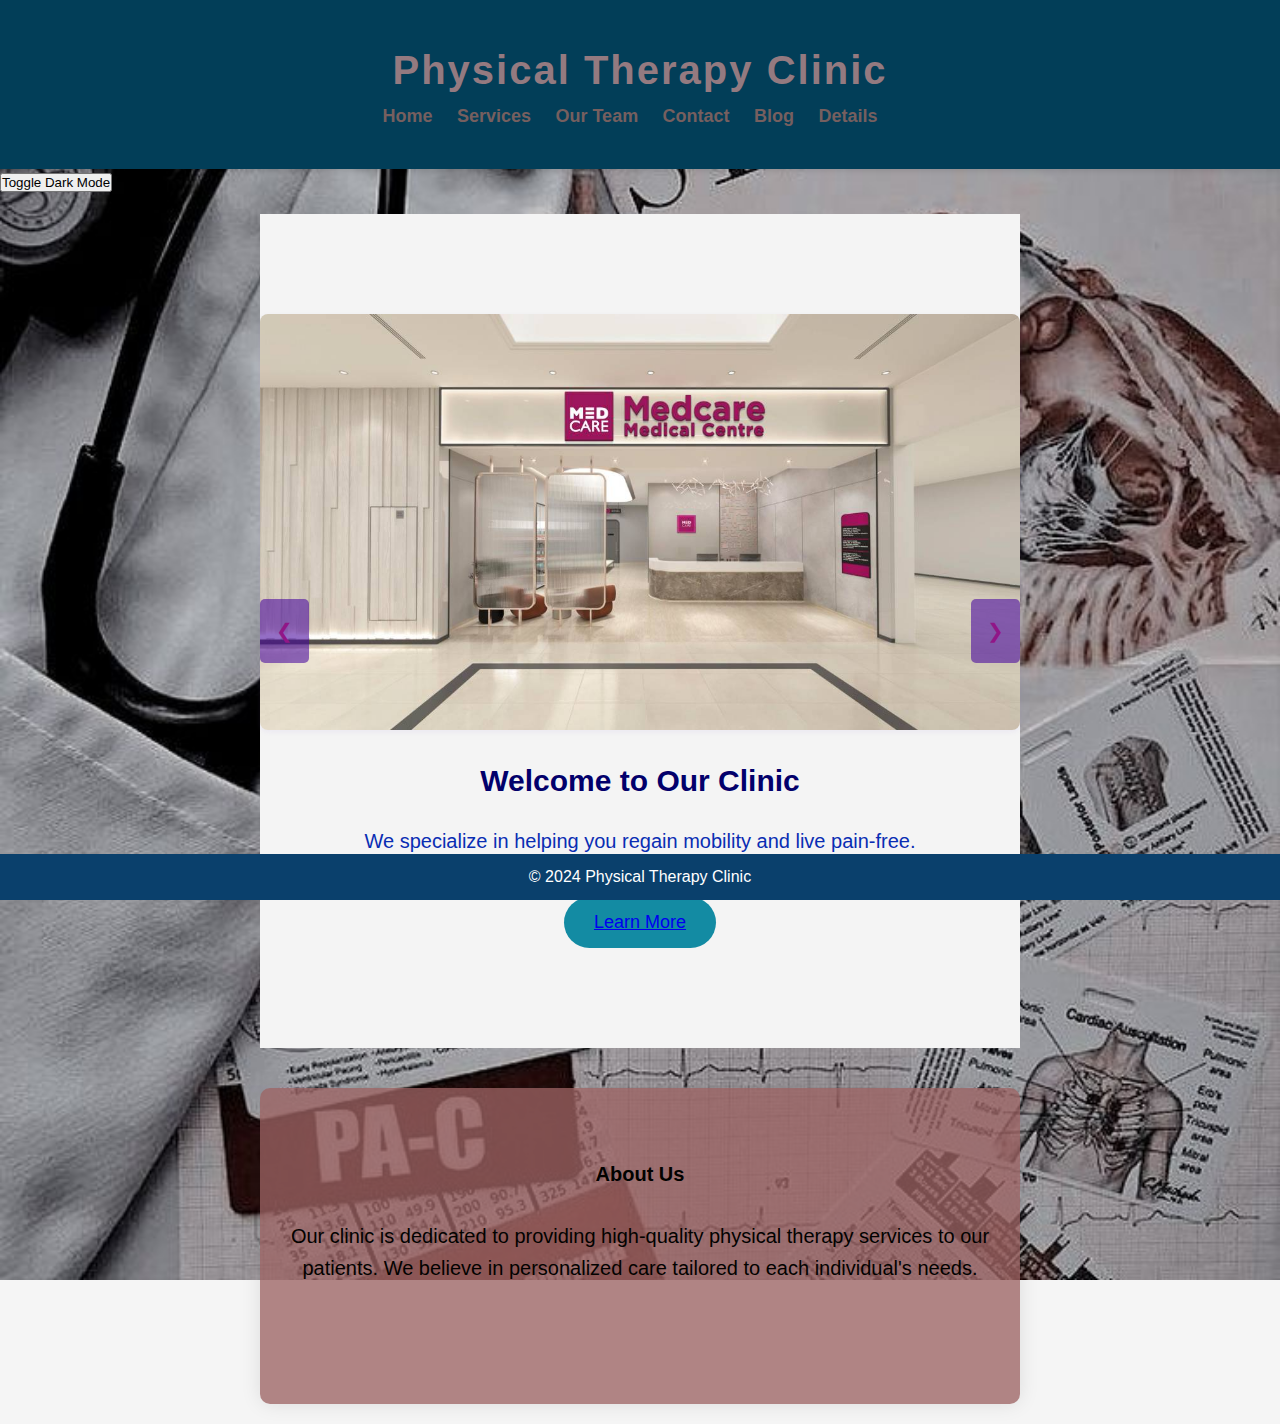
<file: index.html>
<!DOCTYPE html>
<html lang="en">
<head>
    <meta charset="UTF-8">
    <meta name="viewport" content="width=device-width, initial-scale=1.0">
    <title>Physical Therapy Clinic</title>
    <link rel="shortcut icon" href="web/logo.jpg" type="image/x-icon">
    <link rel="stylesheet" href="web/style.css">
    <style>
        /* Additional CSS for enhancements */
        body {
        
                font-family: 'Segoe UI', Tahoma, Geneva, Verdana, sans-serif;
                margin: 0;
                padding: 0;
                scroll-behavior: smooth;
                background-image: url('web/h8.jpg'); /* Replace 'background-image.jpg' with the path to your image */
                background-size: cover;
                background-repeat: no-repeat;
                background-attachment: fixed;
                color: #092db3;
            }
        
        header {
            background-color: #023e58;
            color: #947a80;
            padding: 38px;
            text-align: center;
            box-shadow: 0 2px 5px rgba(0, 0, 0, 0.1);
        }
        header h1 {
            margin: 0;
            font-size: 40px;
            letter-spacing: 2px;
        }
        nav ul {
            list-style-type: none;
            padding: 0;
        }
        nav ul li {
            display: inline;
            margin-right: 20px;
        }
        nav ul li a {
            color: #765f5f;
            text-decoration: none;
            font-size: 18px;
            transition: color 0.3s ease;
            font-weight: 700;
        }
        nav ul li a:hover {
            color: #ff9090;
        }
        #banner {
            position: relative;
            text-align: center;
            padding: 100px 0;
        }
        #banner img {
            max-width: 100%;
            border-radius: 8px;
            box-shadow: 0 2px 5px rgba(167, 135, 228, 0.1);
            animation: bounce 1s infinite alternate;
        }
        @keyframes bounce 
        {
            0% {
                transform: translateY(0);
            }
            100% {
                transform: translateY(-10px);
            }
        }
        #banner h2 {
            font-size: 30px;
            margin: 20px 0;
            color: #02006b;
        }
        #banner p {
            font-size: 20px;
            margin-bottom: 40px;
        }
        #button {
            padding: 15px 30px;
            background-color: #138ba3;
            color: #07a1d9;
            border: none;
            border-radius: 30px;
            font-size: 18px;
            cursor: pointer;
            transition: background-color 0.3s ease;
        }
        #button:hover {
            background-color: #2a086e;
        }
        #about {
            text-align: center;
            padding: 70px 0;
            background-color: #9b6262c5;
            color: #020200;
            font-weight: bold,italic;
        }
        #about h2 {
            font-size: 20px;
            margin-bottom: 30px;
        }
        #about p {
            font-size: 20px;
            margin-bottom: 50px;
        }
        .slideshow-container {
            position: relative;
            max-width: 100%;
            margin: 0 auto;
        }
        .slide {
            display: none;
        }
        .prev, .next {
            position: absolute;
            top: 50%;
            transform: translateY(-50%);
            cursor: pointer;
            padding: 16px;
            background-color: rgba(69, 6, 157, 0.578);
            color: #911687;
            font-size: 20px;
            border-radius: 5px;
            user-select: none;
        }
        .prev:hover, .next:hover {
            background-color: rgba(0, 0, 0, 0.8);
        }
        .prev {
            left: 0;
        }
        .next {
            right: 0;
        }
        /* Styles for dark mode */
.dark-mode body {
    background-color: #333333;
    color: #ffffff;
}

.dark-mode header {
    background-color: #092e43;
    color: #ffffff;
}

.dark-mode nav ul li a {
    color: #ffffff;
}

.dark-mode #about {
    background-color: #000000;
    color: #ffffff;
}

/* Additional style for dark mode */
.dark-mode #button {
    background-color: #07a1d9; /* Added # symbol */
    color: #ffffff;
}

.dark-mode #button:hover {
    background-color: #2a086e;
}

/* Customize other elements as needed */
    </style>
</head>
<body>
    <header>
        <h1>Physical Therapy Clinic</h1>
        <nav>
            <ul>
                <li><a href="index.html">Home</a></li>
                <li><a href="services.html">Services</a></li>
                <li><a href="team.html">Our Team</a></li>
                <li><a href="contact.html">Contact</a></li>
                <li><a href="blog.html">Blog</a></li>
                <li><a href="detail.html">Details</a></li>
            </ul>
        </nav>
    </header>
 <!-- Add the button for toggling dark mode/light mode -->
 <button id="mode-toggle">Toggle Dark Mode</button>
    <main>
        <section id="banner" class="slideshow-container">
            <div class="slide fade">
                <img src="web/h11.jpg" alt="Clinic">
            </div>
            <div class="slide fade">
                <img src="web/h5.webp" alt="Clinic">
            </div>
            <h2>Welcome to Our Clinic</h2>
            <p>We specialize in helping you regain mobility and live pain-free.</p>
            <button id="button"><a href="detail.html">Learn More</a></button>
            <a class="prev" onclick="plusSlides(-1)">&#10094;</a>
            <a class="next" onclick="plusSlides(1)">&#10095;</a>
        </section>

        <section id="about">
            <h2>About Us</h2>
            <p>Our clinic is dedicated to providing high-quality physical therapy services to our patients. We believe in personalized care tailored to each individual's needs.</p>
        </section>

    </main>

    <footer>
        <p>&copy; 2024 Physical Therapy Clinic</p>
    </footer>

    <script>
        // Function to scroll to the About section
        function scrollToAbout() {
            var aboutSection = document.getElementById('about');
            aboutSection.scrollIntoView({ behavior: 'smooth' });
        }
    
        var slideIndex = 1;
        showSlides(slideIndex);
    
        function plusSlides(n) {
            showSlides(slideIndex += n);
        }
    
        function showSlides(n) {
            var i;
            var slides = document.getElementsByClassName("slide");
            if (n > slides.length) {slideIndex = 1}
            if (n < 1) {slideIndex = slides.length}
            for (i = 0; i < slides.length; i++) {
                slides[i].style.display = "none";
            }
            slides[slideIndex-1].style.display = "block";
        }
        //function to toggle between ark mode and light mode
        function toggledarkmode(){
            var body= document.body;
            body.classList.toggle('dark-mode');
        }

        //event listener for mode toggle button
        document.getElementById('mode-toggle').addEventListener('click',function(){
        toggledarkmode();
        });
    </script>
</body>
</html>
</file>
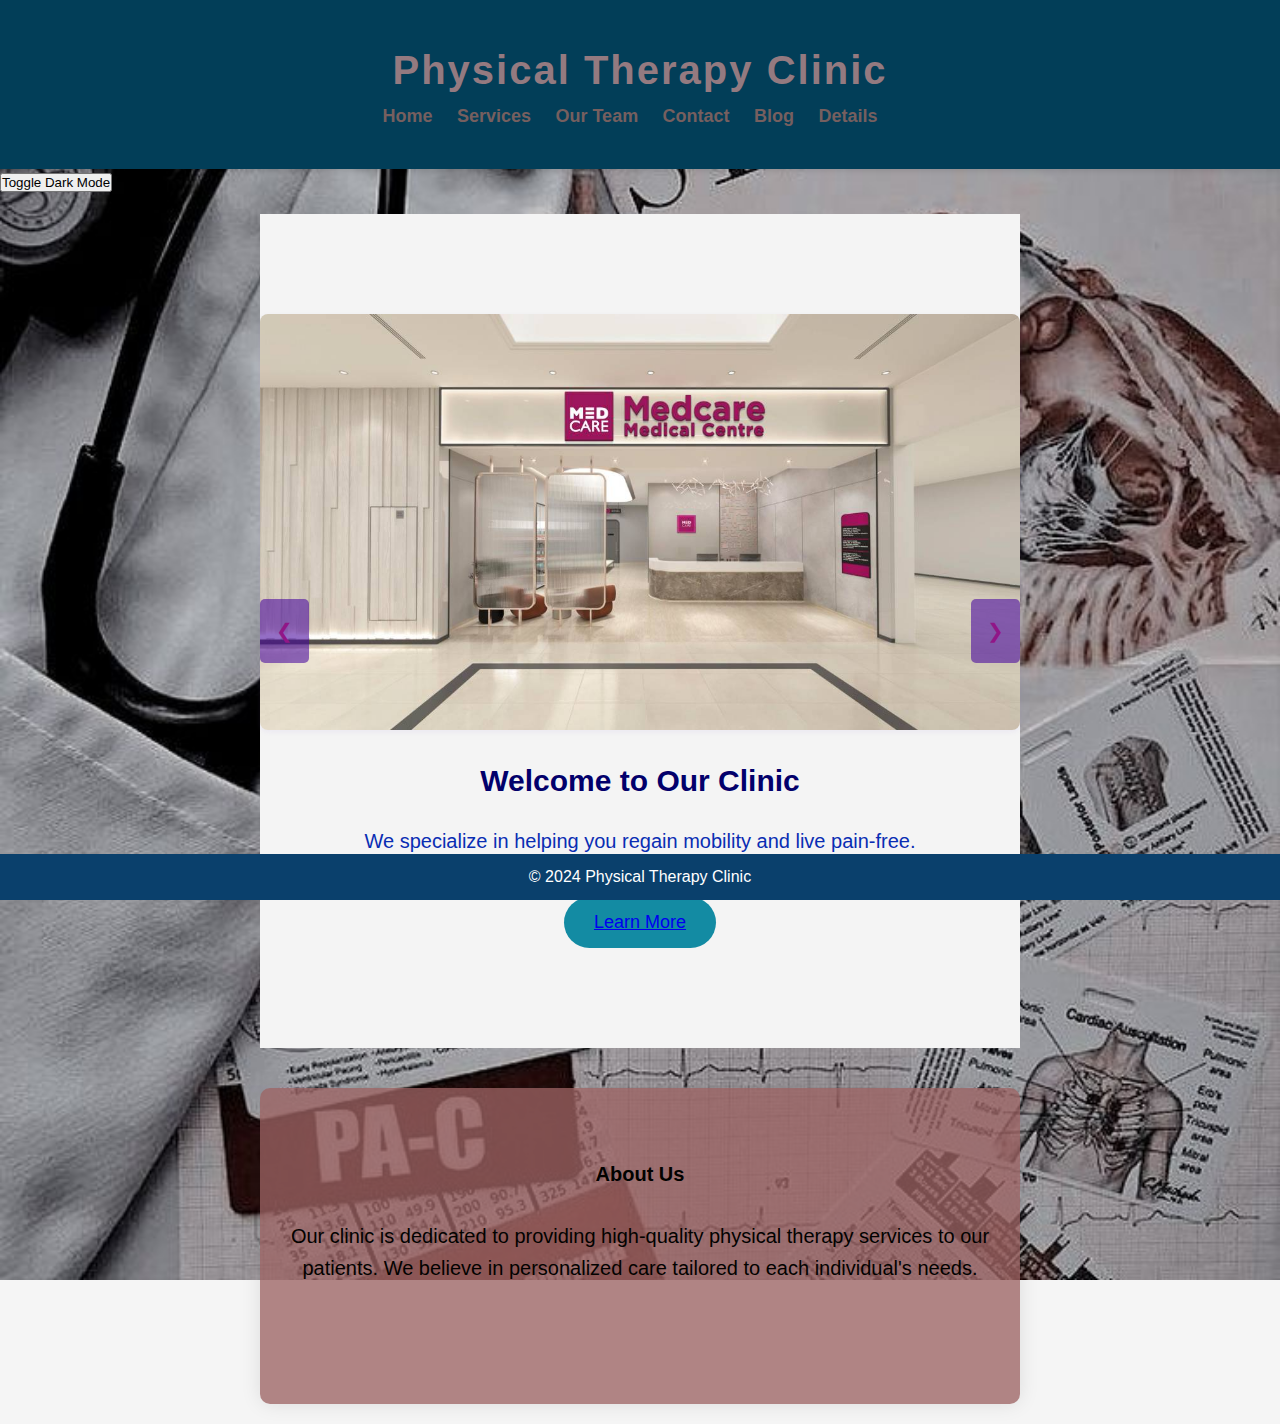
<file: web/index.html>
<!DOCTYPE html>
<html lang="en">
<head>
    <meta charset="UTF-8">
    <meta name="viewport" content="width=device-width, initial-scale=1.0">
    <title>Physical Therapy Clinic</title>
    <link rel="stylesheet" href="style.css">
    <style>
        /* Additional CSS for enhancements */
        body {
        
                font-family: 'Segoe UI', Tahoma, Geneva, Verdana, sans-serif;
                margin: 0;
                padding: 0;
                scroll-behavior: smooth;
                background-image: url('h8.jpg'); /* Replace 'background-image.jpg' with the path to your image */
                background-size: cover;
                background-repeat: no-repeat;
                background-attachment: fixed;
                color: #092db3;
            }
        
        header {
            background-color: #023e58;
            color: #947a80;
            padding: 38px;
            text-align: center;
            box-shadow: 0 2px 5px rgba(0, 0, 0, 0.1);
        }
        header h1 {
            margin: 0;
            font-size: 40px;
            letter-spacing: 2px;
        }
        nav ul {
            list-style-type: none;
            padding: 0;
        }
        nav ul li {
            display: inline;
            margin-right: 20px;
        }
        nav ul li a {
            color: #765f5f;
            text-decoration: none;
            font-size: 18px;
            transition: color 0.3s ease;
            font-weight: 700;
        }
        nav ul li a:hover {
            color: #ff9090;
        }
        #banner {
            position: relative;
            text-align: center;
            padding: 100px 0;
        }
        #banner img {
            max-width: 100%;
            border-radius: 8px;
            box-shadow: 0 2px 5px rgba(167, 135, 228, 0.1);
            animation: bounce 1s infinite alternate;
        }
        @keyframes bounce 
        {
            0% {
                transform: translateY(0);
            }
            100% {
                transform: translateY(-10px);
            }
        }
        #banner h2 {
            font-size: 30px;
            margin: 20px 0;
            color: #02006b;
        }
        #banner p {
            font-size: 20px;
            margin-bottom: 40px;
        }
        #button {
            padding: 15px 30px;
            background-color: #138ba3;
            color: #07a1d9;
            border: none;
            border-radius: 30px;
            font-size: 18px;
            cursor: pointer;
            transition: background-color 0.3s ease;
        }
        #button:hover {
            background-color: #2a086e;
        }
        #about {
            text-align: center;
            padding: 70px 0;
            background-color: #9b6262c5;
            color: #020200;
            font-weight: bold,italic;
        }
        #about h2 {
            font-size: 20px;
            margin-bottom: 30px;
        }
        #about p {
            font-size: 20px;
            margin-bottom: 50px;
        }
        .slideshow-container {
            position: relative;
            max-width: 100%;
            margin: 0 auto;
        }
        .slide {
            display: none;
        }
        .prev, .next {
            position: absolute;
            top: 50%;
            transform: translateY(-50%);
            cursor: pointer;
            padding: 16px;
            background-color: rgba(69, 6, 157, 0.578);
            color: #911687;
            font-size: 20px;
            border-radius: 5px;
            user-select: none;
        }
        .prev:hover, .next:hover {
            background-color: rgba(0, 0, 0, 0.8);
        }
        .prev {
            left: 0;
        }
        .next {
            right: 0;
        }
        /* Styles for dark mode */
.dark-mode body {
    background-color: #333333;
    color: #ffffff;
}

.dark-mode header {
    background-color: #092e43;
    color: #ffffff;
}

.dark-mode nav ul li a {
    color: #ffffff;
}

.dark-mode #about {
    background-color: #000000;
    color: #ffffff;
}

/* Additional style for dark mode */
.dark-mode #button {
    background-color: #07a1d9; /* Added # symbol */
    color: #ffffff;
}

.dark-mode #button:hover {
    background-color: #2a086e;
}

/* Customize other elements as needed */
    </style>
</head>
<body>
    <header>
        <h1>Physical Therapy Clinic</h1>
        <nav>
            <ul>
                <li><a href="index.html">Home</a></li>
                <li><a href="services.html">Services</a></li>
                <li><a href="team.html">Our Team</a></li>
                <li><a href="contact.html">Contact</a></li>
                <li><a href="blog.html">Blog</a></li>
                <li><a href="detail.html">Details</a></li>
            </ul>
        </nav>
    </header>
 <!-- Add the button for toggling dark mode/light mode -->
 <button id="mode-toggle">Toggle Dark Mode</button>
    <main>
        <section id="banner" class="slideshow-container">
            <div class="slide fade">
                <img src="h11.jpg" alt="Clinic">
            </div>
            <div class="slide fade">
                <img src="h5.webp" alt="Clinic">
            </div>
            <h2>Welcome to Our Clinic</h2>
            <p>We specialize in helping you regain mobility and live pain-free.</p>
            <button id="button"><a href="detail.html">Learn More</a></button>
            <a class="prev" onclick="plusSlides(-1)">&#10094;</a>
            <a class="next" onclick="plusSlides(1)">&#10095;</a>
        </section>

        <section id="about">
            <h2>About Us</h2>
            <p>Our clinic is dedicated to providing high-quality physical therapy services to our patients. We believe in personalized care tailored to each individual's needs.</p>
        </section>

    </main>

    <footer>
        <p>&copy; 2024 Physical Therapy Clinic</p>
    </footer>

    <script>
        // Function to scroll to the About section
        function scrollToAbout() {
            var aboutSection = document.getElementById('about');
            aboutSection.scrollIntoView({ behavior: 'smooth' });
        }
    
        var slideIndex = 1;
        showSlides(slideIndex);
    
        function plusSlides(n) {
            showSlides(slideIndex += n);
        }
    
        function showSlides(n) {
            var i;
            var slides = document.getElementsByClassName("slide");
            if (n > slides.length) {slideIndex = 1}
            if (n < 1) {slideIndex = slides.length}
            for (i = 0; i < slides.length; i++) {
                slides[i].style.display = "none";
            }
            slides[slideIndex-1].style.display = "block";
        }
        //function to toggle between ark mode and light mode
        function toggledarkmode(){
            var body= document.body;
            body.classList.toggle('dark-mode');
        }

        //event listener for mode toggle button
        document.getElementById('mode-toggle').addEventListener('click',function(){
        toggledarkmode();
        });
    </script>
</body>
</html>
</file>
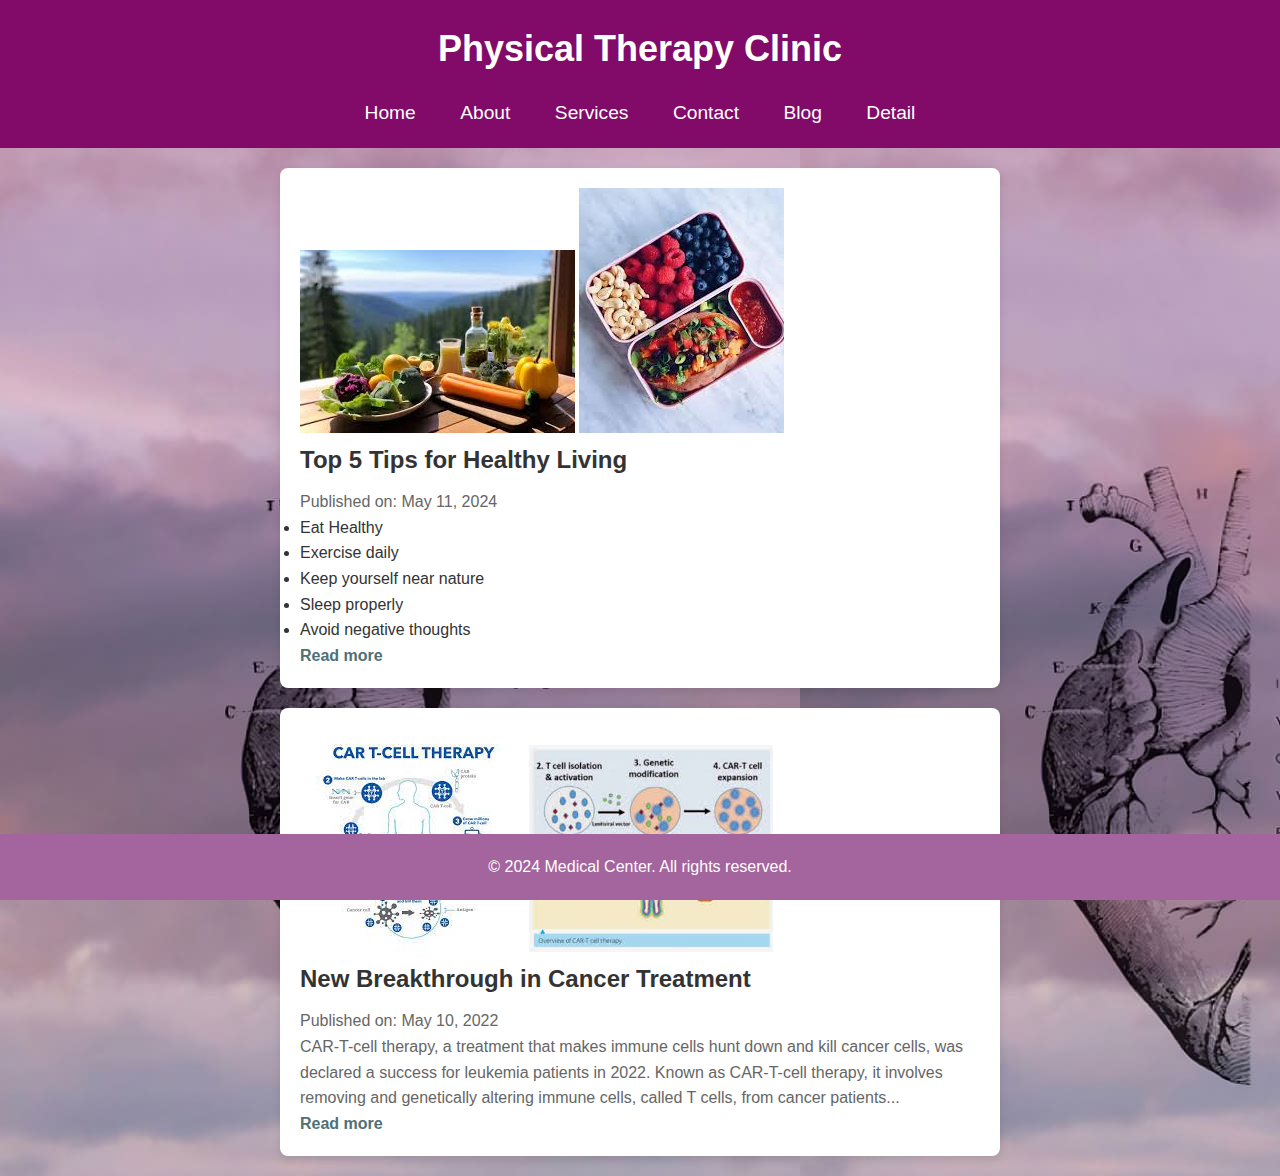
<file: blog.html>
<!DOCTYPE html>
<html lang="en">
<head>
    <meta charset="UTF-8">
    <meta name="viewport" content="width=device-width, initial-scale=1.0">
    <title>Medical Blog</title>
    <link rel="shortcut icon" href="web/logo.jpg" type="image/x-icon">
    <link rel="stylesheet" href="web/style.css">
    <style>
        /* Additional styles can be added here */
        /* Give some breathing space */
        body {
            margin: 0;
            padding: 0;
            font-family: Arial, sans-serif;
            background-color: #0f6156;
            background-image: url(web/h7.jpg);
        }

        /* Improve header design */
        header {
            background-color: #820a68;
            color: #fff;
            padding: 20px 0;
            text-align: center;
        }

        header h1 {
            margin: 0;
            font-size: 36px;
        }

        nav {
            margin-top: 20px;
        }

        .menu li {
            display: inline-block;
            margin: 0 10px;
        }

        .menu li a {
            color: #fff;
            text-decoration: none;
            padding: 10px;
            transition: background-color 0.3s ease;
        }

        .menu li a:hover {
            background-color: #095459;
        }

        /* Improve blog post design */
        .blog-post {
            background-color: #fff;
            padding: 20px;
            margin: 20px;
            border-radius: 8px;
            box-shadow: 0 4px 8px rgba(0,0,0,0.1);
            transition: transform 0.3s ease;
        }

        .blog-post:hover {
            transform: translateY(-5px);
        }

        .blog-post h2 {
            color: #333;
            font-size: 24px;
            margin-bottom: 10px;
        }

        .blog-post p {
            color: #666;
            line-height: 1.6;
        }

        .blog-post a {
            color: #507076;
            text-decoration: none;
            font-weight: bold;
            transition: color 0.3s ease;
        }

        .blog-post a:hover {
            color: #0056b3;
        }
        
        
        /* Footer styling */
        footer {
            background-color: #a4649d;
            color: #fff;
            text-align: center;
            padding: 20px 0;
        }

    </style>
</head>
<body>
    <header>
        <h1>Physical Therapy Clinic</h1>
        <nav>
            <ul class="menu">
                <li><a href="index.html">Home</a></li>
                <li><a href="about.html">About</a></li>
                <li><a href="services.html">Services</a></li>
                <li><a href="contact.html">Contact</a></li>
                <li><a href="blog.html">Blog</a></li>
                <li><a href="detail.html">Detail</a></li>
            </ul>
            <div class="menu-icon" onclick="toggleMenu()">
                <div class="menu-line"></div>
                <div class="menu-line"></div>
                <div class="menu-line"></div>
            </div>
        </nav>
    </header>

    <main>
        <section class="blog-post">
            <img src="web/h1.jpeg" alt="Healthy Living Image">
            <img src="web/h2.jpeg"alt="healthy living image">
            <h2>Top 5 Tips for Healthy Living</h2>
            <p>Published on: May 11, 2024</p>
            <ul>
                <li>Eat Healthy</li>
                <li>Exercise daily</li>
                <li>Keep yourself near nature</li>
                <li>Sleep properly</li>
                <li>Avoid negative thoughts</li>
            </ul>
            <a href="#">Read more</a>
        </section>

        <section class="blog-post">
            <img src="web/h3.jpeg" alt="Treatment">
           <img src="web/h4.jpeg" alt="Treatment">
            <h2>New Breakthrough in Cancer Treatment</h2>
            <p>Published on: May 10, 2022</p>
            <p>CAR-T-cell therapy, a treatment that makes immune cells hunt down and kill cancer cells, was declared a success for leukemia patients in 2022. Known as CAR-T-cell therapy, it involves removing and genetically altering immune cells, called T cells, from cancer patients...</p>
            <a href="#">Read more</a>
        </section>
    </main>

    <footer>
        <p>&copy; 2024 Medical Center. All rights reserved.</p>
    </footer>

    <script>
        function toggleMenu() {
            var menu = document.querySelector('.menu');
            var menuIcon = document.querySelector('.menu-icon');
            menu.classList.toggle('active');
            menuIcon.classList.toggle('active');
        }
    </script>
</body>
</html>
</file>
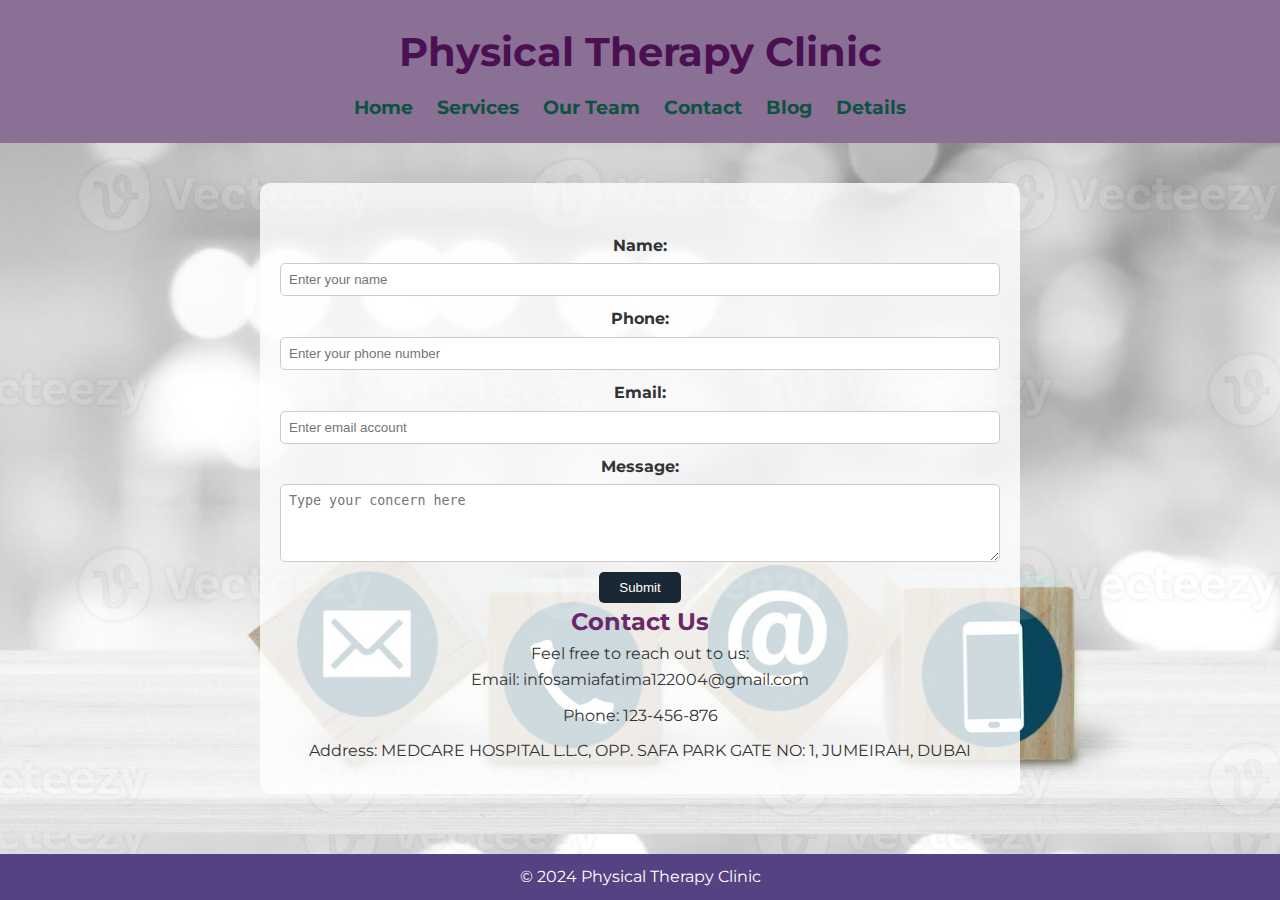
<file: contact.html>
<!DOCTYPE html>
<html lang="en">
<head>
    <meta charset="UTF-8">
    <meta name="viewport" content="width=device-width, initial-scale=1.0">
    <title>Contact Us - Physical Therapy Clinic</title>
    <link rel="shortcut icon" href="web/logo.jpg" type="image/x-icon">
    <link rel="stylesheet" href="web/style.css">
    <!-- Add Montserrat font from Google Fonts -->
    <link rel="stylesheet" href="https://fonts.googleapis.com/css2?family=Montserrat:wght@400;700&display=swap">
</head>
<body>
    <style>
        body{
            background-image: url(h10.jpeg);
            background-size: cover;
        }
    </style>
    <style>
    body {
        background-image: url(web/h10.jpg);
        background-size: cover;
        font-family: 'Montserrat', sans-serif;
        margin: 0;
        padding: 0;
    }

    header {
        background-color: #8a7095;
        color: #4b1052;
        padding: 20px;
        text-align: center;
    }

    nav ul {
        list-style-type: none;
        padding: 0;
    }

    nav ul li {
        display: inline;
        margin-right: 20px;
    }

    nav ul li a {
        color: #0e5242;
        text-decoration: none;
        font-weight: bolder;
    }

    main {
        padding: 20px;
        text-align: center;
    }

    #contact {
        background-color: rgba(255, 255, 255, 0.8);
        padding: 20px;
        border-radius: 10px;
    }

    h2 {
        color: #6a2869;
    }

    ul {
        list-style-type: none;
        padding: 0;
    }

    li {
        margin-bottom: 10px;
    }

    footer {
        background-color: #554282;
        color: #fff;
        padding: 10px;
        text-align: center;
        position: fixed;
        bottom: 0;
        width: 100%;
    }

    /* Form styles */
    form {
        margin-top: 20px;
        display: flex;
        flex-direction: column;
        align-items: center;
    }

    label {
        font-weight: bold;
        margin-top: 10px;
    }

    input[type="text"],
    input[type="email"],
    textarea {
        width: 100%;
        padding: 8px;
        margin-top: 5px;
        border: 1px solid #ccc;
        border-radius: 5px;
        box-sizing: border-box;
    }

    button[type="submit"] {
        margin-top: 10px;
        padding: 8px 20px;
        background-color: #1a2735;
        color: #fff;
        border: none;
        border-radius: 5px;
        cursor: pointer;
        transition: background-color 0.3s;
    }

    button[type="submit"]:hover {
        background-color: #590619;
    }

    #form-message {
        margin-top: 20px;
        padding: 10px;
        background-color: #dff0d8;
        border: 1px solid #c3e6cb;
        color: #155724;
        border-radius: 5px;
        display: none;
    }

    /* Scroll to success message */
    #form-message.show {
        display: block;
        animation: slide-up 0.5s ease;
    }
    input[type="tel"] {
        width: 100%;
        padding: 8px;
        margin-top: 5px;
        border: 1px solid #ccc;
        border-radius: 5px;
        box-sizing: border-box;
    }

    @keyframes slide-up {
        0% {
            transform: translateY(50px);
            opacity: 0;
        }
        100% {
            transform: translateY(0);
            opacity: 1;
        }
    }
</style>
    <header>
        <h1>Physical Therapy Clinic</h1>
        <nav>
            <ul>
                <li><a href="index.html">Home</a></li>
                <li><a href="services.html">Services</a></li>
                <li><a href="team.html">Our Team</a></li>
                <li><a href="contact.html">Contact</a></li>
                <li><a href="blog.html">Blog</a></li>
                <li><a href="detail.html">Details</a></li>
            </ul>
        </nav>
    </header>

    <main>
        <section id="contact">
            <form id="contact-form">
                <label for="name">Name:</label>
                <input type="text" id="name" name="name" placeholder="Enter your name" pattern="[A-Za-z ]+" required>

                <label for="phone">Phone:</label>
                <input type="tel" id="phone" name="phone"placeholder="Enter your phone number" pattern="[0-7]{4}-[9-1]{6}-[8-2]{3}" required>
            
                <label for="email">Email:</label>
                <input type="email" id="email" name="email" placeholder="Enter email account" pattern="{A-Za-z}+" required>
            
                <label for="message">Message:</label>
                <textarea id="message" name="message" rows="4" placeholder="Type your concern here" pattern="your appointment letter with your concern"required></textarea>
            
                <button type="submit">Submit</button>
            </form>
            
            <div id="form-message"></div>
            <h2>Contact Us</h2>
            <p>Feel free to reach out to us:</p>
            <ul>
                <li>Email: infosamiafatima122004@gmail.com</li>
                <li>Phone: 123-456-876</li>
                <li>Address: MEDCARE HOSPITAL L.L.C, OPP. SAFA PARK GATE NO: 1, JUMEIRAH, DUBAI</li>
            </ul>
        </section>
    </main>

    <footer>
        <p>&copy; 2024 Physical Therapy Clinic</p>
    </footer>
    <script>
        const contactForm = document.getElementById('contact-form');
        const formMessage = document.getElementById('form-message');

        contactForm.addEventListener('submit', function(event) {
            event.preventDefault(); // Prevent default form submission behavior

            // Get form data
            const formData = new FormData(contactForm);

            // Simulate form submission (you would handle this on the server side)
            // For demonstration purposes, just display a success message
            formMessage.textContent = 'Your message has been successfully submitted THANKYEWW!';
            formMessage.style.color = 'red';

            // Reset the form after submission
            contactForm.reset();

            // Scroll to the success message
            formMessage.classList.add('show');
            setTimeout(() => {
                formMessage.classList.remove('show');
            }, 3000); // Hide message after 3 seconds
        });
    </script>
</body>
</html>
</file>
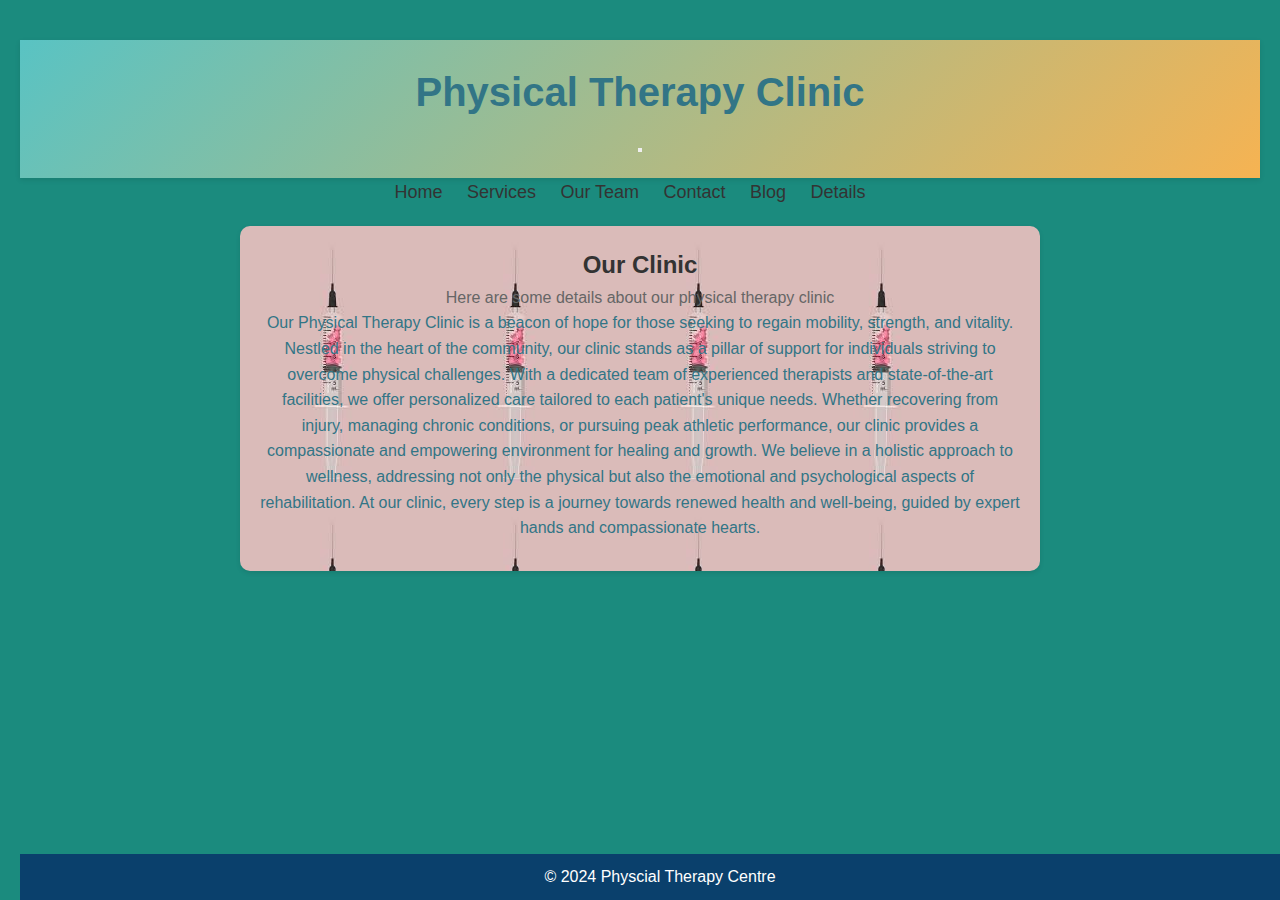
<file: detail.html>
<!DOCTYPE html>
<html lang="en">
<head>
    <meta charset="UTF-8">
    <meta name="viewport" content="width=device-width, initial-scale=1.0">
    <title>Physical Medical Centre</title>
    <link rel="shortcut icon" href="web/logo.jpg" type="image/x-icon">
    <link rel="stylesheet" href="web/style.css">
    <style>
        /* add your enchanced CSS here */
        /* Header styling */
        header{
            background: linear-gradient(135deg,#59C3C3,#F6B352);
            color: #327586;
            padding: 20px;
            text-align: center;
            box-shadow: 0 2px 5px rgba(0, 0, 0,0.1);

        }
        /*navigation menu styling*/
        nav ul li a{
            color: #333;
            text-decoration: none;
            font-size: 18px;
            transition: color 0.3s ease;
        }

        nav ul li a:hover{
            color: #F6B352;
        }

        /*Main Section styling*/
        main{
             padding: 20px;
             background-color: #fff;
             border-radius: 10px;
             box-shadow: 0 2px 5px rgba(0, 0, 0,0.1);
             background-image: url(web/h6.jpeg);
             
        }
        /* footer atyling*/
        body{
            background-color:#3e013931;
            color: #fff;
            text-align: center;
            padding: 20px;
            margin-top: 20px;
        }
        /*additonal styles*/
        body{
            background-color: #1b8b7e;
            font-family: Arial,sans-serif;
        }
        #clinic details{
            padding: 20px;
            background-color: #1f5782;
            border-radius: 10px;
            box-shadow: 0 2px 5px rgba(0, 0, 0,0.1);
        }

        #clinic-details p{
            color: #666;
            font-size: 16px;
            line-height: 1.6;
        }

        #clinic-details ul{
            list-style-type: none;
            padding: 0;
            margin: 0;
        }
        #clinic-details li{
            margin-bottom: 10px;
            color: #327586;
        }
        #clinic-details h2 {
            color: #333;
        }
    </style>
</head>
<body>
    <header>
        <h1 class="title">Physical Therapy Clinic</h1>
        <button onclick="toggleMenu()"></button>
    </header>
    <nav>
        <ul>
            <li><a href="index.html">Home</a></li>
                <li><a href="services.html">Services</a></li>
                <li><a href="team.html">Our Team</a></li>
                <li><a href="contact.html">Contact</a></li>
                <li><a href="blog.html">Blog</a></li>
                <li><a href="detail.html">Details</a></li>
        </ul>
    </nav>
    <main>
        <section id="clinic-details">
            <h2>Our Clinic</h2>
            <p>Here are some details about our physical therapy clinic</p>
            <ul>
                <li>Our Physical Therapy Clinic is a beacon of hope for those seeking to regain 
                    mobility, strength, and vitality. Nestled in the heart of the community, our clinic 
                    stands as a pillar of support for individuals striving to overcome physical challenges.
                     With a dedicated team of experienced therapists and state-of-the-art facilities, 
                     we offer personalized care tailored to each patient's unique needs.
                      Whether recovering from injury, managing chronic conditions, 
                      or pursuing peak athletic performance, our clinic provides a compassionate and 
                      empowering environment for healing and growth. 
                      We believe in a holistic approach to wellness, addressing not only the physical 
                      but also the emotional and psychological aspects of rehabilitation. 
                      At our clinic, every step is a journey towards renewed health and well-being, 
                      guided by expert hands and compassionate hearts.</li>
            </ul>
        </section>
    </main>
    <footer>
        <p>&copy; 2024 Physcial Therapy Centre</p>
    </footer>
    <script>
        //javascript for toogling mobile navigation menu 
        function tooglemenu(){
            var nav=document.querySelectorAll('nav ul li a').foreach(anchor=> {
                anchor.addeventlistener('click',function(e){
                    e.preventdefault();
                    document.querySelector(this.getAttribute('href')).scrollintoview({
                        behaviour:'smooth'
                    });
                });
            });
        }
    </script>
</body>
</html>
</file>
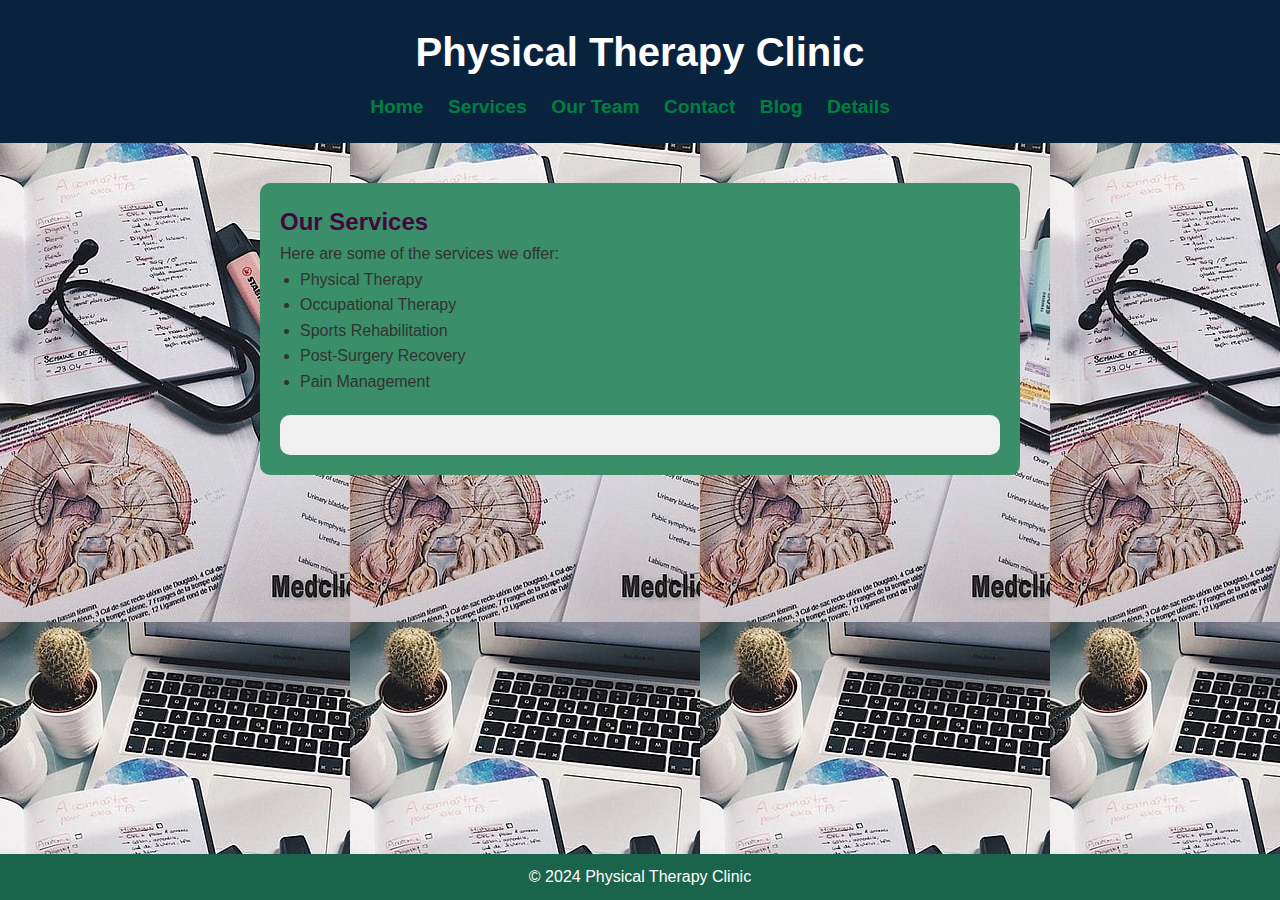
<file: services.html>
<!DOCTYPE html>
<html lang="en">
<head>
    <meta charset="UTF-8">
    <meta name="viewport" content="width=device-width, initial-scale=1.0">
    <title>Our Services - Physical Therapy Clinic</title>
    <link rel="shortcut icon" href="web/logo.jpg" type="image/x-icon">
    <link rel="stylesheet" href="web/style.css">
</head>
<style>
body {
    background-color: #029191; /* Light gray background */
    font-family: 'Roboto', sans-serif; /* Google Font for typography */
    background-image: url(web/h9.jpg);
}

header {
    background-color: #09233e; /* Blue header background */
    color: #fff; /* White text color */
    padding: 20px;
    text-align: center;
}

nav ul {
    list-style-type: none;
    padding: 0;
}

nav ul li {
    display: inline;
    margin-right: 20px;
}

nav ul li a {
    color: #008040;
    text-decoration: none;
    font-weight: bold;
}

main {
    padding: 20px;
}

#services {
    background-color: #3a8e6a; /* White background for services section */
    padding: 20px;
    border-radius: 10px; /* Rounded corners */
}

h2 {
    color: #43083b; /* Blue heading color */
}

ul {
    padding-left: 20px;
}

li {
    cursor: pointer; /* Change cursor to pointer on hover */
    transition: background-color 0.3s ease; /* Smooth transition for background color */
}

li:hover {
    background-color: #f0f0f0; /* Light gray background on hover */
}

#service-details {
    margin-top: 20px;
    padding: 20px;
    background-color: #f0f0f0; /* Light gray background for service details */
    border-radius: 10px; /* Rounded corners */
}

footer {
    background-color: #1a644c; /* Blue footer background */
    color: #fff; /* White text color */
    padding: 10px;
    text-align: center;
}
</style>

<body>
    <header>
        <h1>Physical Therapy Clinic</h1>
        <nav>
            <ul>
                <li><a href="index.html">Home</a></li>
                <li><a href="services.html">Services</a></li>
                <li><a href="team.html">Our Team</a></li>
                <li><a href="contact.html">Contact</a></li>
                <li><a href="blog.html">Blog</a></li>
                <li><a href="detail.html">Details</a></li>
            </ul>
        </nav>
    </header>
    <main>
        <section id="services">
            <h2>Our Services</h2>
            <p>Here are some of the services we offer:</p>
            <ul>
                <li id="physical-therapy">Physical Therapy</li>
                <li id="occupational-therapy">Occupational Therapy</li>
                <li id="sports-rehab">Sports Rehabilitation</li>
                <li id="post-surgery">Post-Surgery Recovery</li>
                <li id="pain-management">Pain Management</li>
            </ul>
            <!-- Service Details -->
            <div id="service-details"></div>
        </section>
    </main>

    <footer>
        <p>&copy; 2024 Physical Therapy Clinic</p>
    </footer>

    <script>
        // Service details
        const serviceDetails = {
            "physical-therapy": "Our physical therapy service aims to improve mobility, restore function, and relieve pain using various techniques such as exercise, manual therapy, and modalities.",
            "occupational-therapy": "Occupational therapy helps individuals regain independence in daily activities through rehabilitation, adaptive techniques, and assistive devices.",
            "sports-rehab": "Sports rehabilitation focuses on the treatment and prevention of sports-related injuries, helping athletes return to their pre-injury level of performance.",
            "post-surgery": "Our post-surgery recovery program includes personalized rehabilitation plans to facilitate healing and optimize recovery after surgical procedures.",
            "pain-management": "Pain management services aim to alleviate pain through a multidisciplinary approach, including medication, physical therapy, and psychological interventions."
        };

        // Add click event listeners to each service item
        const serviceItems = document.querySelectorAll('#services li');
        serviceItems.forEach(item => {
            item.addEventListener('click', () => {
                // Remove the 'selected-service' class from all service items
                serviceItems.forEach(item => {
                    item.classList.remove('selected-service');
                });

                // Add 'selected-service' class to the clicked service item
                item.classList.add('selected-service');

                const serviceId = item.id;
                const serviceDetail = serviceDetails[serviceId];
                const serviceDetailsDiv = document.getElementById('service-details');

                // Clear previously displayed service details
                serviceDetailsDiv.innerHTML = '';

                // Create a paragraph element with service details
                const serviceDetailParagraph = document.createElement('p');
                serviceDetailParagraph.textContent = serviceDetail;

                // Append the paragraph element to the service details div
                serviceDetailsDiv.appendChild(serviceDetailParagraph);

                // Smooth scroll to the service details section
                serviceDetailsDiv.scrollIntoView({ behavior: 'smooth' });
            });
        });
    </script>
</body>
</html>
</file>
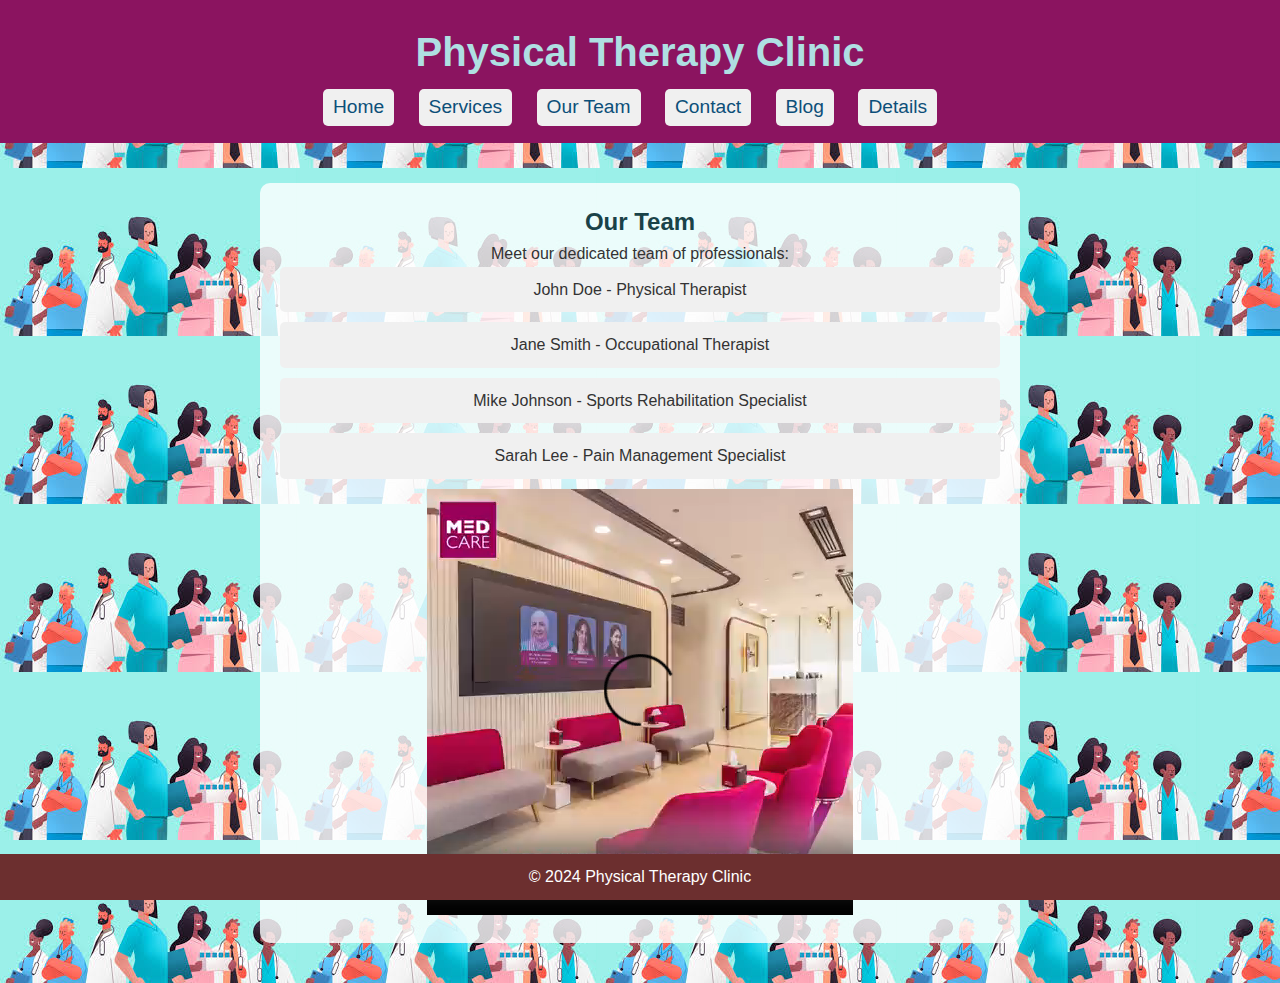
<file: team.html>
<!DOCTYPE html>
<html lang="en">
<head>
    <meta charset="UTF-8">
    <meta name="viewport" content="width=device-width, initial-scale=1.0">
    <title>Our Team - Physical Therapy Clinic</title>
    <link rel="shortcut icon" href="web/logo.jpg" type="image/x-icon">
    <link rel="stylesheet" href="web/style.css">
</head>
<body>
    <style>
        body {
            background-image: url(images.jpeg);
            font-family: Arial, sans-serif;
            margin: 0;
            padding: 0;
        }
    
        header {
            background-color: #8b1460;
            color: #afdfe2;
            padding: 20px;
            text-align: center;
        }
    
        nav ul {
            list-style-type: none;
            padding: 0;
        }
    
        nav ul li {
            display: inline;
            margin-right: 20px;
        }
    
        nav ul li a {
            color: #0c4f79;
            text-decoration: none;
        }
    
        main {
            padding: 20px;
            text-align: center;
        }
    
        #team {
            background-color: rgba(255, 255, 255, 0.8);
            padding: 20px;
            border-radius: 10px;
        }
    
        h2 {
            color: #194248;
        }
    
        ul {
            list-style-type: none;
            padding: 0;
        }
    
        li {
            cursor: pointer;
            transition: background-color 0.3s ease;
            margin-bottom: 10px;
            padding: 10px;
            border-radius: 5px;
            background-color: #f0f0f0;
        }
    
        li:hover {
            background-color: #e0e0e0;
        }
    
        footer {
            background-color: #6c2f2f;
            color: #fff;
            padding: 10px;
            text-align: center;
            position: fixed;
            bottom: 0;
            width: 100%;
        }
    </style>
    <style>
        body{
            background-image: url(web/images.jpeg);
        }
    </style>
    <header>
        <h1>Physical Therapy Clinic</h1>
        <nav>
            <ul>
                <li><a href="index.html">Home</a></li>
                <li><a href="services.html">Services</a></li>
                <li><a href="team.html">Our Team</a></li>
                <li><a href="contact.html">Contact</a></li>
                <li><a href="blog.html">Blog</a></li>
                <li><a href="detail.html">Details</a></li>
            </ul>
        </nav>
    </header>

    <main>
        <section id="team">
            <h2>Our Team</h2>
            <p>Meet our dedicated team of professionals:</p>
            <ul>
                <li>John Doe - Physical Therapist</li>
                <li>Jane Smith - Occupational Therapist</li>
                <li>Mike Johnson - Sports Rehabilitation Specialist</li>
                <li>Sarah Lee - Pain Management Specialist</li>
            </ul>
            <!-- Video -->
            <video controls autoplay loop>
                <source src="web/med.mp4" type="video/mp4">
        </section>
    </main>

    <footer>
        <p>&copy; 2024 Physical Therapy Clinic</p>
    </footer>
    <script>
        const teamMembers = {
            "john-doe": "John Doe is a licensed physical therapist with over 10 years of experience in orthopedic and sports rehabilitation.",
            "jane-smith": "Jane Smith specializes in occupational therapy for children and adults with developmental disabilities. She is passionate about helping her patients achieve independence in their daily lives.",
            "mike-johnson": "Mike Johnson is a certified sports rehabilitation specialist who has worked with professional athletes and weekend warriors alike. He utilizes evidence-based techniques to help his patients return to their pre-injury level of performance.",
            "sarah-lee": "Sarah Lee is a board-certified pain management specialist with expertise in treating chronic pain conditions. She takes a multidisciplinary approach to pain management, incorporating medication, physical therapy, and interventional procedures."
        };

        const additionalInfoDiv = document.getElementById('additional-info');

        // Add click event listeners to each team member
        const teamMemberItems = document.querySelectorAll('#team li');
        teamMemberItems.forEach(item => {
            item.addEventListener('click', () => {
                const memberId = item.id;
                const memberInfo = teamMembers[memberId];

                // Clear previous additional information
                additionalInfoDiv.innerHTML = '';

                // Create a paragraph element with member information
                const memberInfoParagraph = document.createElement('p');
                memberInfoParagraph.textContent = memberInfo;

                // Append the paragraph element to the additional info div
                additionalInfoDiv.appendChild(memberInfoParagraph);
            });
        });
    </script>
</body>
</html>
</file>
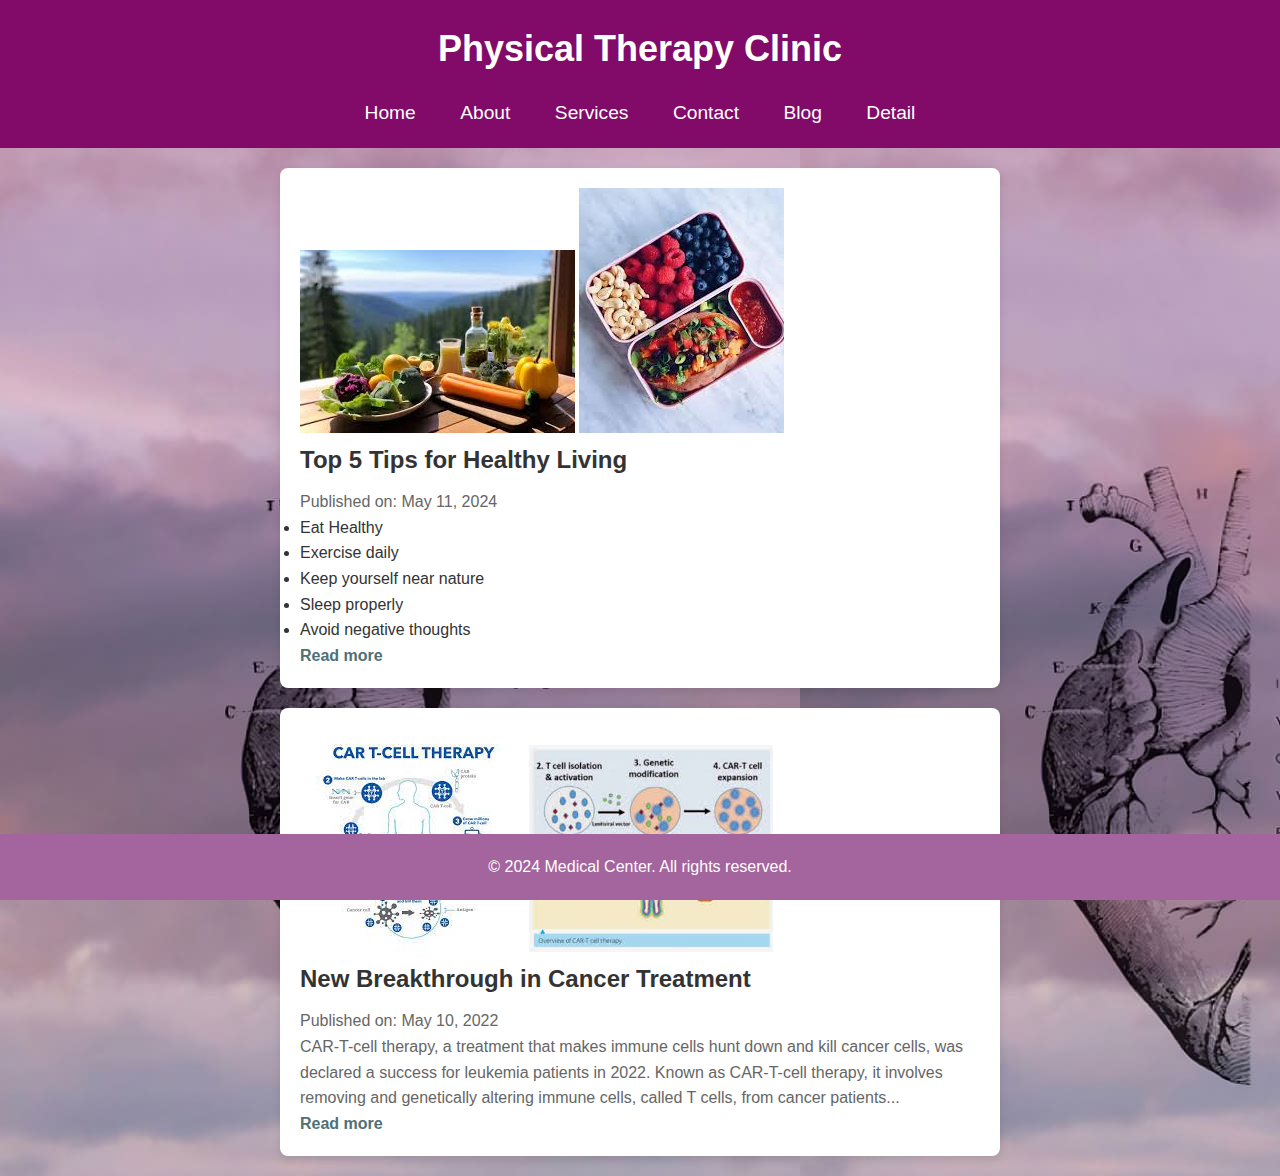
<file: web/blog.html>
<!DOCTYPE html>
<html lang="en">
<head>
    <meta charset="UTF-8">
    <meta name="viewport" content="width=device-width, initial-scale=1.0">
    <title>Medical Blog</title>
    <link rel="stylesheet" href="style.css">
    <style>
        /* Additional styles can be added here */
        /* Give some breathing space */
        body {
            margin: 0;
            padding: 0;
            font-family: Arial, sans-serif;
            background-color: #0f6156;
            background-image: url(h7.jpg);
        }

        /* Improve header design */
        header {
            background-color: #820a68;
            color: #fff;
            padding: 20px 0;
            text-align: center;
        }

        header h1 {
            margin: 0;
            font-size: 36px;
        }

        nav {
            margin-top: 20px;
        }

        .menu li {
            display: inline-block;
            margin: 0 10px;
        }

        .menu li a {
            color: #fff;
            text-decoration: none;
            padding: 10px;
            transition: background-color 0.3s ease;
        }

        .menu li a:hover {
            background-color: #095459;
        }

        /* Improve blog post design */
        .blog-post {
            background-color: #fff;
            padding: 20px;
            margin: 20px;
            border-radius: 8px;
            box-shadow: 0 4px 8px rgba(0,0,0,0.1);
            transition: transform 0.3s ease;
        }

        .blog-post:hover {
            transform: translateY(-5px);
        }

        .blog-post h2 {
            color: #333;
            font-size: 24px;
            margin-bottom: 10px;
        }

        .blog-post p {
            color: #666;
            line-height: 1.6;
        }

        .blog-post a {
            color: #507076;
            text-decoration: none;
            font-weight: bold;
            transition: color 0.3s ease;
        }

        .blog-post a:hover {
            color: #0056b3;
        }
        
        
        /* Footer styling */
        footer {
            background-color: #a4649d;
            color: #fff;
            text-align: center;
            padding: 20px 0;
        }

    </style>
</head>
<body>
    <header>
        <h1>Physical Therapy Clinic</h1>
        <nav>
            <ul class="menu">
                <li><a href="index.html">Home</a></li>
                <li><a href="about.html">About</a></li>
                <li><a href="services.html">Services</a></li>
                <li><a href="contact.html">Contact</a></li>
                <li><a href="blog.html">Blog</a></li>
                <li><a href="detail.html">Detail</a></li>
            </ul>
            <div class="menu-icon" onclick="toggleMenu()">
                <div class="menu-line"></div>
                <div class="menu-line"></div>
                <div class="menu-line"></div>
            </div>
        </nav>
    </header>

    <main>
        <section class="blog-post">
            <img src="h1.jpeg" alt="Healthy Living Image">
            <img src="h2.jpeg"alt="healthy living image">
            <h2>Top 5 Tips for Healthy Living</h2>
            <p>Published on: May 11, 2024</p>
            <ul>
                <li>Eat Healthy</li>
                <li>Exercise daily</li>
                <li>Keep yourself near nature</li>
                <li>Sleep properly</li>
                <li>Avoid negative thoughts</li>
            </ul>
            <a href="#">Read more</a>
        </section>

        <section class="blog-post">
            <img src="h3.jpeg" alt="Treatment">
           <img src="h4.jpeg" alt="Treatment">
            <h2>New Breakthrough in Cancer Treatment</h2>
            <p>Published on: May 10, 2022</p>
            <p>CAR-T-cell therapy, a treatment that makes immune cells hunt down and kill cancer cells, was declared a success for leukemia patients in 2022. Known as CAR-T-cell therapy, it involves removing and genetically altering immune cells, called T cells, from cancer patients...</p>
            <a href="#">Read more</a>
        </section>
    </main>

    <footer>
        <p>&copy; 2024 Medical Center. All rights reserved.</p>
    </footer>

    <script>
        function toggleMenu() {
            var menu = document.querySelector('.menu');
            var menuIcon = document.querySelector('.menu-icon');
            menu.classList.toggle('active');
            menuIcon.classList.toggle('active');
        }
    </script>
</body>
</html>
</file>
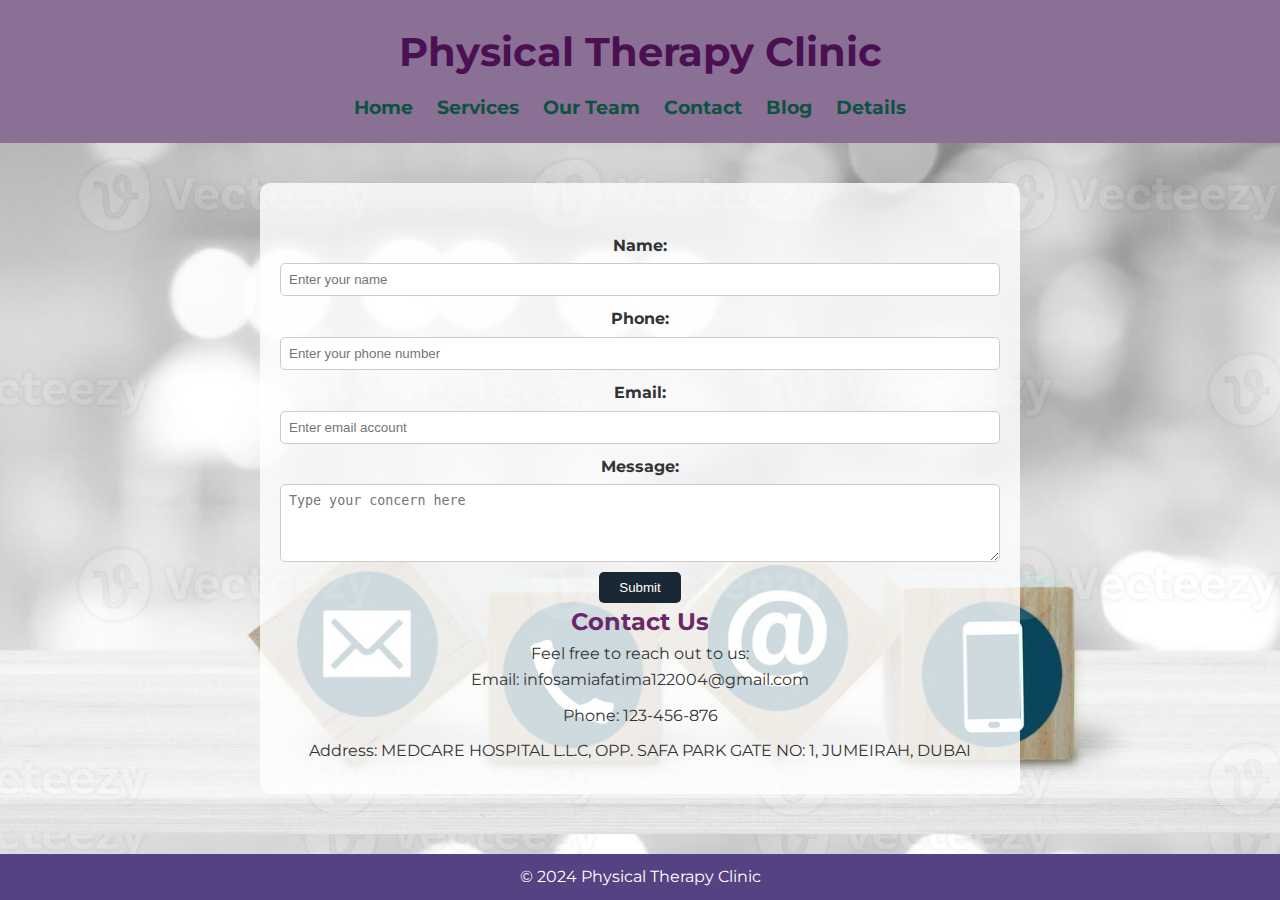
<file: web/contact.html>
<!DOCTYPE html>
<html lang="en">
<head>
    <meta charset="UTF-8">
    <meta name="viewport" content="width=device-width, initial-scale=1.0">
    <title>Contact Us - Physical Therapy Clinic</title>
    <link rel="stylesheet" href="style.css">
    <!-- Add Montserrat font from Google Fonts -->
    <link rel="stylesheet" href="https://fonts.googleapis.com/css2?family=Montserrat:wght@400;700&display=swap">
</head>
<body>
    <style>
        body{
            background-image: url(h10.jpeg);
            background-size: cover;
        }
    </style>
    <style>
    body {
        background-image: url(h10.jpg);
        background-size: cover;
        font-family: 'Montserrat', sans-serif;
        margin: 0;
        padding: 0;
    }

    header {
        background-color: #8a7095;
        color: #4b1052;
        padding: 20px;
        text-align: center;
    }

    nav ul {
        list-style-type: none;
        padding: 0;
    }

    nav ul li {
        display: inline;
        margin-right: 20px;
    }

    nav ul li a {
        color: #0e5242;
        text-decoration: none;
        font-weight: bolder;
    }

    main {
        padding: 20px;
        text-align: center;
    }

    #contact {
        background-color: rgba(255, 255, 255, 0.8);
        padding: 20px;
        border-radius: 10px;
    }

    h2 {
        color: #6a2869;
    }

    ul {
        list-style-type: none;
        padding: 0;
    }

    li {
        margin-bottom: 10px;
    }

    footer {
        background-color: #554282;
        color: #fff;
        padding: 10px;
        text-align: center;
        position: fixed;
        bottom: 0;
        width: 100%;
    }

    /* Form styles */
    form {
        margin-top: 20px;
        display: flex;
        flex-direction: column;
        align-items: center;
    }

    label {
        font-weight: bold;
        margin-top: 10px;
    }

    input[type="text"],
    input[type="email"],
    textarea {
        width: 100%;
        padding: 8px;
        margin-top: 5px;
        border: 1px solid #ccc;
        border-radius: 5px;
        box-sizing: border-box;
    }

    button[type="submit"] {
        margin-top: 10px;
        padding: 8px 20px;
        background-color: #1a2735;
        color: #fff;
        border: none;
        border-radius: 5px;
        cursor: pointer;
        transition: background-color 0.3s;
    }

    button[type="submit"]:hover {
        background-color: #590619;
    }

    #form-message {
        margin-top: 20px;
        padding: 10px;
        background-color: #dff0d8;
        border: 1px solid #c3e6cb;
        color: #155724;
        border-radius: 5px;
        display: none;
    }

    /* Scroll to success message */
    #form-message.show {
        display: block;
        animation: slide-up 0.5s ease;
    }
    input[type="tel"] {
        width: 100%;
        padding: 8px;
        margin-top: 5px;
        border: 1px solid #ccc;
        border-radius: 5px;
        box-sizing: border-box;
    }

    @keyframes slide-up {
        0% {
            transform: translateY(50px);
            opacity: 0;
        }
        100% {
            transform: translateY(0);
            opacity: 1;
        }
    }
</style>
    <header>
        <h1>Physical Therapy Clinic</h1>
        <nav>
            <ul>
                <li><a href="index.html">Home</a></li>
                <li><a href="services.html">Services</a></li>
                <li><a href="team.html">Our Team</a></li>
                <li><a href="contact.html">Contact</a></li>
                <li><a href="blog.html">Blog</a></li>
                <li><a href="detail.html">Details</a></li>
            </ul>
        </nav>
    </header>

    <main>
        <section id="contact">
            <form id="contact-form">
                <label for="name">Name:</label>
                <input type="text" id="name" name="name" placeholder="Enter your name" pattern="[A-Za-z ]+" required>

                <label for="phone">Phone:</label>
                <input type="tel" id="phone" name="phone"placeholder="Enter your phone number" pattern="[0-7]{4}-[9-1]{6}-[8-2]{3}" required>
            
                <label for="email">Email:</label>
                <input type="email" id="email" name="email" placeholder="Enter email account" pattern="{A-Za-z}+" required>
            
                <label for="message">Message:</label>
                <textarea id="message" name="message" rows="4" placeholder="Type your concern here" pattern="your appointment letter with your concern"required></textarea>
            
                <button type="submit">Submit</button>
            </form>
            
            <div id="form-message"></div>
            <h2>Contact Us</h2>
            <p>Feel free to reach out to us:</p>
            <ul>
                <li>Email: infosamiafatima122004@gmail.com</li>
                <li>Phone: 123-456-876</li>
                <li>Address: MEDCARE HOSPITAL L.L.C, OPP. SAFA PARK GATE NO: 1, JUMEIRAH, DUBAI</li>
            </ul>
        </section>
    </main>

    <footer>
        <p>&copy; 2024 Physical Therapy Clinic</p>
    </footer>
    <script>
        const contactForm = document.getElementById('contact-form');
        const formMessage = document.getElementById('form-message');

        contactForm.addEventListener('submit', function(event) {
            event.preventDefault(); // Prevent default form submission behavior

            // Get form data
            const formData = new FormData(contactForm);

            // Simulate form submission (you would handle this on the server side)
            // For demonstration purposes, just display a success message
            formMessage.textContent = 'Your message has been successfully submitted THANKYEWW!';
            formMessage.style.color = 'red';

            // Reset the form after submission
            contactForm.reset();

            // Scroll to the success message
            formMessage.classList.add('show');
            setTimeout(() => {
                formMessage.classList.remove('show');
            }, 3000); // Hide message after 3 seconds
        });
    </script>
</body>
</html>
</file>
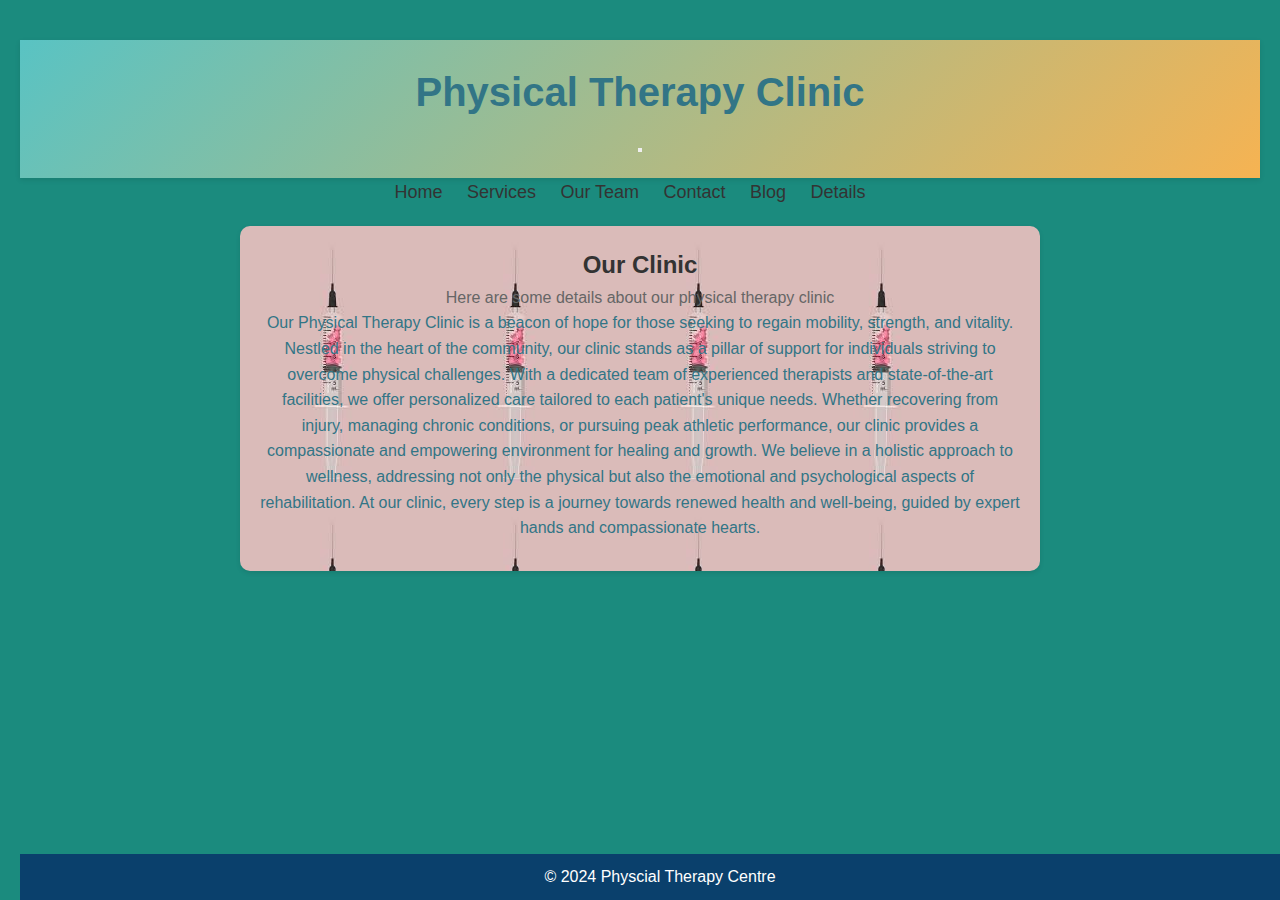
<file: web/detail.html>
<!DOCTYPE html>
<html lang="en">
<head>
    <meta charset="UTF-8">
    <meta name="viewport" content="width=device-width, initial-scale=1.0">
    <title>Physical Medical Centre</title>
    <link rel="stylesheet" href="style.css">
    <style>
        /* add your enchanced CSS here */
        /* Header styling */
        header{
            background: linear-gradient(135deg,#59C3C3,#F6B352);
            color: #327586;
            padding: 20px;
            text-align: center;
            box-shadow: 0 2px 5px rgba(0, 0, 0,0.1);

        }
        /*navigation menu styling*/
        nav ul li a{
            color: #333;
            text-decoration: none;
            font-size: 18px;
            transition: color 0.3s ease;
        }

        nav ul li a:hover{
            color: #F6B352;
        }

        /*Main Section styling*/
        main{
             padding: 20px;
             background-color: #fff;
             border-radius: 10px;
             box-shadow: 0 2px 5px rgba(0, 0, 0,0.1);
             background-image: url(h6.jpeg);
             
        }
        /* footer atyling*/
        body{
            background-color:#3e013931;
            color: #fff;
            text-align: center;
            padding: 20px;
            margin-top: 20px;
        }
        /*additonal styles*/
        body{
            background-color: #1b8b7e;
            font-family: Arial,sans-serif;
        }
        #clinic details{
            padding: 20px;
            background-color: #1f5782;
            border-radius: 10px;
            box-shadow: 0 2px 5px rgba(0, 0, 0,0.1);
        }

        #clinic-details p{
            color: #666;
            font-size: 16px;
            line-height: 1.6;
        }

        #clinic-details ul{
            list-style-type: none;
            padding: 0;
            margin: 0;
        }
        #clinic-details li{
            margin-bottom: 10px;
            color: #327586;
        }
        #clinic-details h2 {
            color: #333;
        }
    </style>
</head>
<body>
    <header>
        <h1 class="title">Physical Therapy Clinic</h1>
        <button onclick="toggleMenu()"></button>
    </header>
    <nav>
        <ul>
            <li><a href="index.html">Home</a></li>
                <li><a href="services.html">Services</a></li>
                <li><a href="team.html">Our Team</a></li>
                <li><a href="contact.html">Contact</a></li>
                <li><a href="blog.html">Blog</a></li>
                <li><a href="detail.html">Details</a></li>
        </ul>
    </nav>
    <main>
        <section id="clinic-details">
            <h2>Our Clinic</h2>
            <p>Here are some details about our physical therapy clinic</p>
            <ul>
                <li>Our Physical Therapy Clinic is a beacon of hope for those seeking to regain 
                    mobility, strength, and vitality. Nestled in the heart of the community, our clinic 
                    stands as a pillar of support for individuals striving to overcome physical challenges.
                     With a dedicated team of experienced therapists and state-of-the-art facilities, 
                     we offer personalized care tailored to each patient's unique needs.
                      Whether recovering from injury, managing chronic conditions, 
                      or pursuing peak athletic performance, our clinic provides a compassionate and 
                      empowering environment for healing and growth. 
                      We believe in a holistic approach to wellness, addressing not only the physical 
                      but also the emotional and psychological aspects of rehabilitation. 
                      At our clinic, every step is a journey towards renewed health and well-being, 
                      guided by expert hands and compassionate hearts.</li>
            </ul>
        </section>
    </main>
    <footer>
        <p>&copy; 2024 Physcial Therapy Centre</p>
    </footer>
    <script>
        //javascript for toogling mobile navigation menu 
        function tooglemenu(){
            var nav=document.querySelectorAll('nav ul li a').foreach(anchor=> {
                anchor.addeventlistener('click',function(e){
                    e.preventdefault();
                    document.querySelector(this.getAttribute('href')).scrollintoview({
                        behaviour:'smooth'
                    });
                });
            });
        }
    </script>
</body>
</html>
</file>
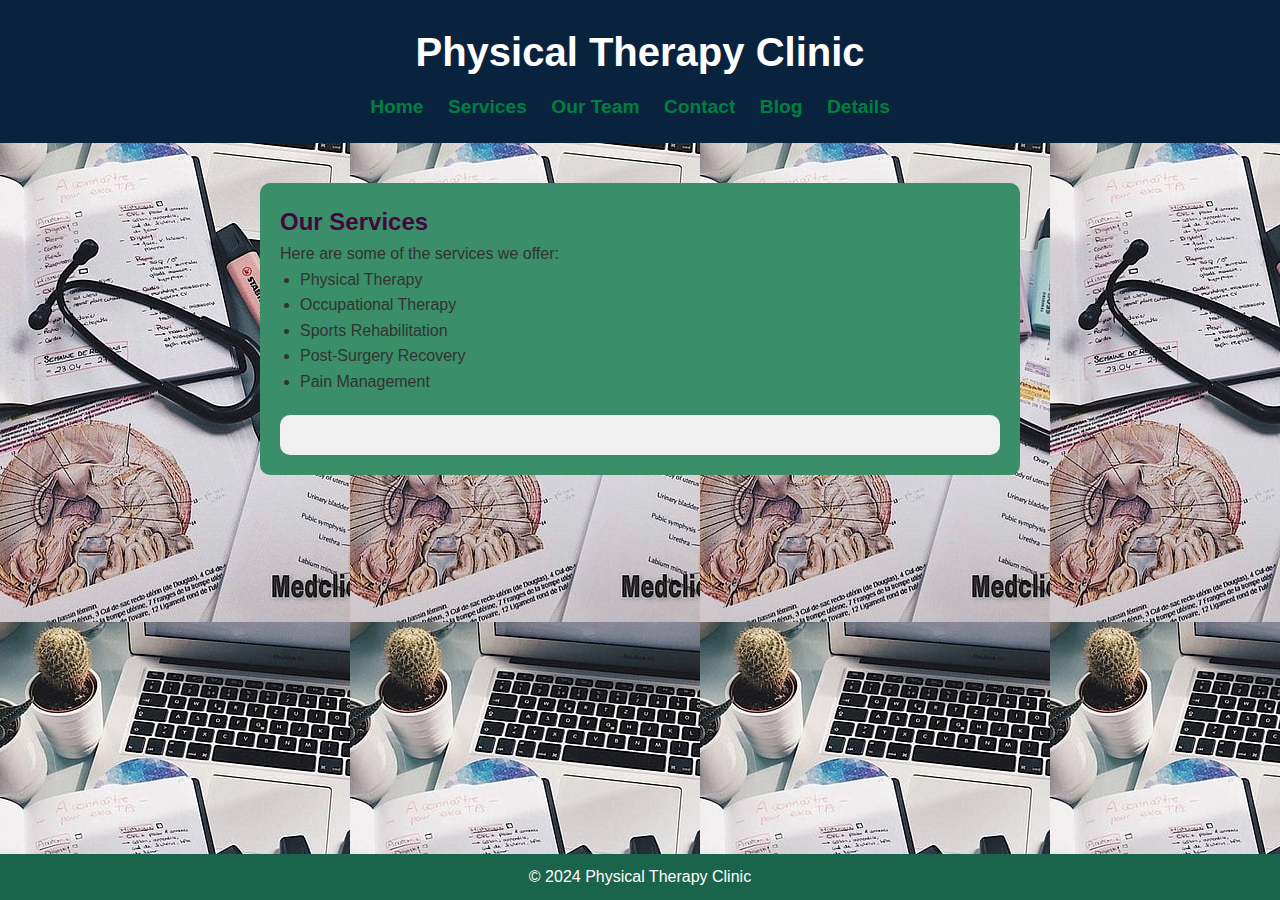
<file: web/services.html>
<!DOCTYPE html>
<html lang="en">
<head>
    <meta charset="UTF-8">
    <meta name="viewport" content="width=device-width, initial-scale=1.0">
    <title>Our Services - Physical Therapy Clinic</title>
    <link rel="stylesheet" href="style.css">
</head>
<style>
body {
    background-color: #029191; /* Light gray background */
    font-family: 'Roboto', sans-serif; /* Google Font for typography */
    background-image: url(h9.jpg);
}

header {
    background-color: #09233e; /* Blue header background */
    color: #fff; /* White text color */
    padding: 20px;
    text-align: center;
}

nav ul {
    list-style-type: none;
    padding: 0;
}

nav ul li {
    display: inline;
    margin-right: 20px;
}

nav ul li a {
    color: #008040;
    text-decoration: none;
    font-weight: bold;
}

main {
    padding: 20px;
}

#services {
    background-color: #3a8e6a; /* White background for services section */
    padding: 20px;
    border-radius: 10px; /* Rounded corners */
}

h2 {
    color: #43083b; /* Blue heading color */
}

ul {
    padding-left: 20px;
}

li {
    cursor: pointer; /* Change cursor to pointer on hover */
    transition: background-color 0.3s ease; /* Smooth transition for background color */
}

li:hover {
    background-color: #f0f0f0; /* Light gray background on hover */
}

#service-details {
    margin-top: 20px;
    padding: 20px;
    background-color: #f0f0f0; /* Light gray background for service details */
    border-radius: 10px; /* Rounded corners */
}

footer {
    background-color: #1a644c; /* Blue footer background */
    color: #fff; /* White text color */
    padding: 10px;
    text-align: center;
}
</style>

<body>
    <header>
        <h1>Physical Therapy Clinic</h1>
        <nav>
            <ul>
                <li><a href="index.html">Home</a></li>
                <li><a href="services.html">Services</a></li>
                <li><a href="team.html">Our Team</a></li>
                <li><a href="contact.html">Contact</a></li>
                <li><a href="blog.html">Blog</a></li>
                <li><a href="detail.html">Details</a></li>
            </ul>
        </nav>
    </header>
    <main>
        <section id="services">
            <h2>Our Services</h2>
            <p>Here are some of the services we offer:</p>
            <ul>
                <li id="physical-therapy">Physical Therapy</li>
                <li id="occupational-therapy">Occupational Therapy</li>
                <li id="sports-rehab">Sports Rehabilitation</li>
                <li id="post-surgery">Post-Surgery Recovery</li>
                <li id="pain-management">Pain Management</li>
            </ul>
            <!-- Service Details -->
            <div id="service-details"></div>
        </section>
    </main>

    <footer>
        <p>&copy; 2024 Physical Therapy Clinic</p>
    </footer>

    <script>
        // Service details
        const serviceDetails = {
            "physical-therapy": "Our physical therapy service aims to improve mobility, restore function, and relieve pain using various techniques such as exercise, manual therapy, and modalities.",
            "occupational-therapy": "Occupational therapy helps individuals regain independence in daily activities through rehabilitation, adaptive techniques, and assistive devices.",
            "sports-rehab": "Sports rehabilitation focuses on the treatment and prevention of sports-related injuries, helping athletes return to their pre-injury level of performance.",
            "post-surgery": "Our post-surgery recovery program includes personalized rehabilitation plans to facilitate healing and optimize recovery after surgical procedures.",
            "pain-management": "Pain management services aim to alleviate pain through a multidisciplinary approach, including medication, physical therapy, and psychological interventions."
        };

        // Add click event listeners to each service item
        const serviceItems = document.querySelectorAll('#services li');
        serviceItems.forEach(item => {
            item.addEventListener('click', () => {
                // Remove the 'selected-service' class from all service items
                serviceItems.forEach(item => {
                    item.classList.remove('selected-service');
                });

                // Add 'selected-service' class to the clicked service item
                item.classList.add('selected-service');

                const serviceId = item.id;
                const serviceDetail = serviceDetails[serviceId];
                const serviceDetailsDiv = document.getElementById('service-details');

                // Clear previously displayed service details
                serviceDetailsDiv.innerHTML = '';

                // Create a paragraph element with service details
                const serviceDetailParagraph = document.createElement('p');
                serviceDetailParagraph.textContent = serviceDetail;

                // Append the paragraph element to the service details div
                serviceDetailsDiv.appendChild(serviceDetailParagraph);

                // Smooth scroll to the service details section
                serviceDetailsDiv.scrollIntoView({ behavior: 'smooth' });
            });
        });
    </script>
</body>
</html>
</file>
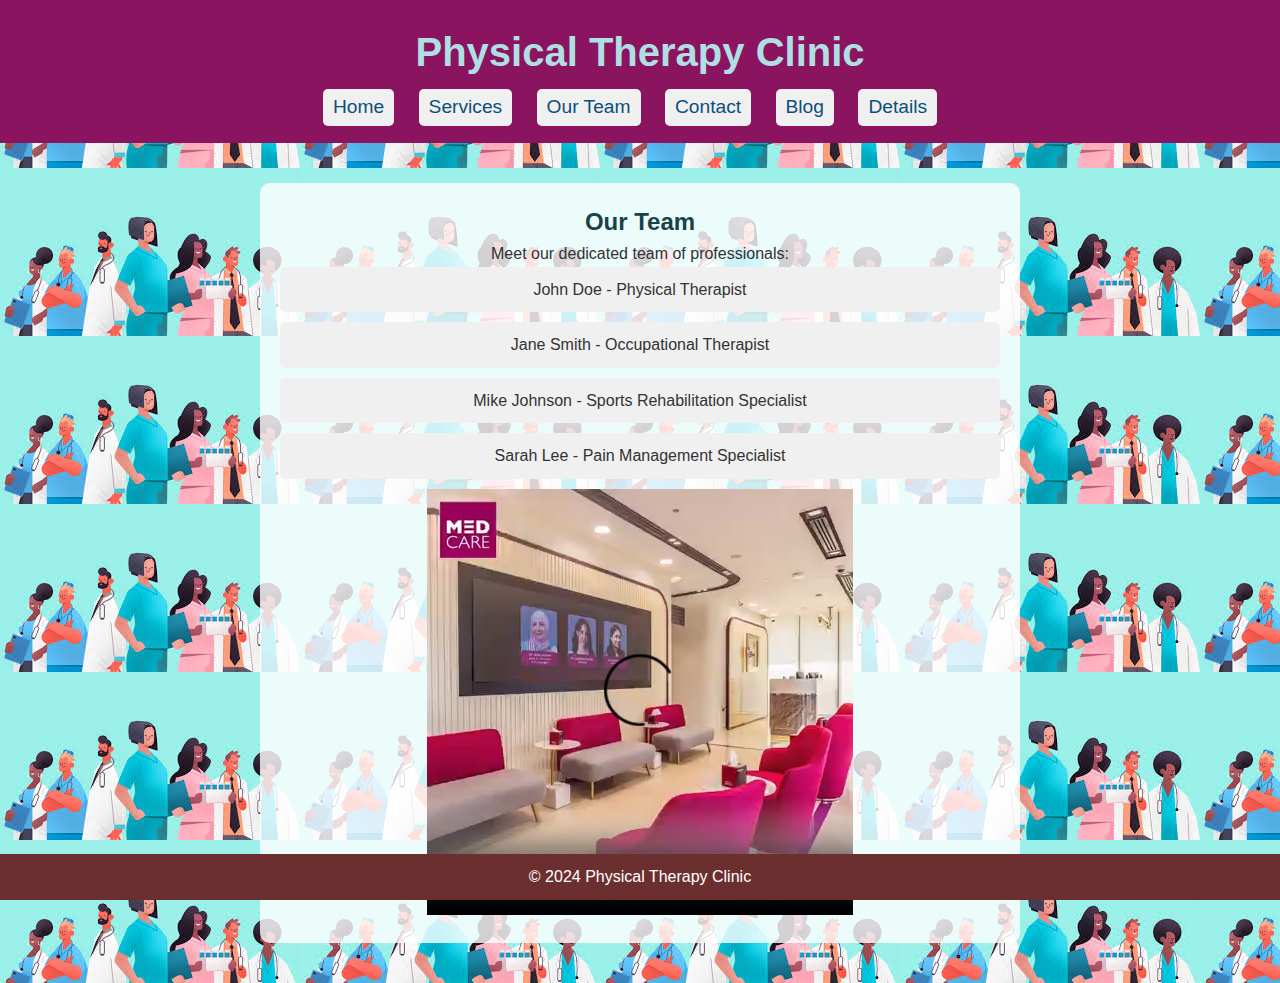
<file: web/team.html>
<!DOCTYPE html>
<html lang="en">
<head>
    <meta charset="UTF-8">
    <meta name="viewport" content="width=device-width, initial-scale=1.0">
    <title>Our Team - Physical Therapy Clinic</title>
    <link rel="stylesheet" href="style.css">
</head>
<body>
    <style>
        body {
            background-image: url(images.jpeg);
            font-family: Arial, sans-serif;
            margin: 0;
            padding: 0;
        }
    
        header {
            background-color: #8b1460;
            color: #afdfe2;
            padding: 20px;
            text-align: center;
        }
    
        nav ul {
            list-style-type: none;
            padding: 0;
        }
    
        nav ul li {
            display: inline;
            margin-right: 20px;
        }
    
        nav ul li a {
            color: #0c4f79;
            text-decoration: none;
        }
    
        main {
            padding: 20px;
            text-align: center;
        }
    
        #team {
            background-color: rgba(255, 255, 255, 0.8);
            padding: 20px;
            border-radius: 10px;
        }
    
        h2 {
            color: #194248;
        }
    
        ul {
            list-style-type: none;
            padding: 0;
        }
    
        li {
            cursor: pointer;
            transition: background-color 0.3s ease;
            margin-bottom: 10px;
            padding: 10px;
            border-radius: 5px;
            background-color: #f0f0f0;
        }
    
        li:hover {
            background-color: #e0e0e0;
        }
    
        footer {
            background-color: #6c2f2f;
            color: #fff;
            padding: 10px;
            text-align: center;
            position: fixed;
            bottom: 0;
            width: 100%;
        }
    </style>
    <style>
        body{
            background-image: url(images.jpeg);
        }
    </style>
    <header>
        <h1>Physical Therapy Clinic</h1>
        <nav>
            <ul>
                <li><a href="index.html">Home</a></li>
                <li><a href="services.html">Services</a></li>
                <li><a href="team.html">Our Team</a></li>
                <li><a href="contact.html">Contact</a></li>
                <li><a href="blog.html">Blog</a></li>
                <li><a href="detail.html">Details</a></li>
            </ul>
        </nav>
    </header>

    <main>
        <section id="team">
            <h2>Our Team</h2>
            <p>Meet our dedicated team of professionals:</p>
            <ul>
                <li>John Doe - Physical Therapist</li>
                <li>Jane Smith - Occupational Therapist</li>
                <li>Mike Johnson - Sports Rehabilitation Specialist</li>
                <li>Sarah Lee - Pain Management Specialist</li>
            </ul>
            <!-- Video -->
            <video controls autoplay loop>
                <source src="med.mp4" type="video/mp4">
        </section>
    </main>

    <footer>
        <p>&copy; 2024 Physical Therapy Clinic</p>
    </footer>
    <script>
        const teamMembers = {
            "john-doe": "John Doe is a licensed physical therapist with over 10 years of experience in orthopedic and sports rehabilitation.",
            "jane-smith": "Jane Smith specializes in occupational therapy for children and adults with developmental disabilities. She is passionate about helping her patients achieve independence in their daily lives.",
            "mike-johnson": "Mike Johnson is a certified sports rehabilitation specialist who has worked with professional athletes and weekend warriors alike. He utilizes evidence-based techniques to help his patients return to their pre-injury level of performance.",
            "sarah-lee": "Sarah Lee is a board-certified pain management specialist with expertise in treating chronic pain conditions. She takes a multidisciplinary approach to pain management, incorporating medication, physical therapy, and interventional procedures."
        };

        const additionalInfoDiv = document.getElementById('additional-info');

        // Add click event listeners to each team member
        const teamMemberItems = document.querySelectorAll('#team li');
        teamMemberItems.forEach(item => {
            item.addEventListener('click', () => {
                const memberId = item.id;
                const memberInfo = teamMembers[memberId];

                // Clear previous additional information
                additionalInfoDiv.innerHTML = '';

                // Create a paragraph element with member information
                const memberInfoParagraph = document.createElement('p');
                memberInfoParagraph.textContent = memberInfo;

                // Append the paragraph element to the additional info div
                additionalInfoDiv.appendChild(memberInfoParagraph);
            });
        });
    </script>
</body>
</html>
</file>
<file: web/style.css>
/* Reset default margin and padding */
* {
  margin: 0;
  padding: 0;
  box-sizing: border-box;
}

/* Basic styling */
body {
  font-family: Arial, sans-serif;
  line-height: 1.6;
}

header {
  background-color: #333;
  color: #fff;
  padding: 1rem;
  text-align: center;
}

header h1 {
  margin-bottom: 0.5rem;
}

nav ul {
  list-style-type: none;
}

nav ul li {
  display: inline;
  margin-right: 1rem;
}

nav ul li a {
  color: #fff;
  text-decoration: none;
  transition: color 0.3s ease, background-color 0.3s ease; /* Transitions for color and background-color */
}

nav ul li a:hover {
  color: #ffc107; /* Change color on hover */
  background-color: #555; /* Change background color on hover */
}

main {
  padding: 2rem;
}

#banner {
  text-align: center;
  padding: 2rem;
  background-color: #f4f4f4;
}

#about {
  margin-top: 2rem;
}

footer {
  background-color: #333;
  color: #fff;
  text-align: center;
  padding: 1rem;
}
* Resetting default browser styles */
body, h1, h2, p, ul, li {
    margin: 0;
    padding: 0;
}

body {
    font-family: Arial, sans-serif;
    background-color: #f5f5f5;
    color: #333;
    line-height: 1.6;
}

header {
    background-color: #d65ba9;
    color: #fff;
    padding: 20px 0;
    text-align: center;
}

header h1 {
    font-size: 2.5rem;
}

nav ul {
    list-style-type: none;
}

nav ul li {
    display: inline;
    margin-right: 20px;
}

nav ul li a {
    color: #fff;
    text-decoration: none;
    font-size: 1.2rem;
}

main {
    max-width: 800px;
    margin: 20px auto;
    padding: 0 20px;
}

#banner {
    text-align: center;
    margin-bottom: 40px;
}

#banner img {
    max-width: 100%;
    height: auto;
    border-radius: 10px;
    box-shadow: 0 0 20px rgba(0, 0, 0, 0.1);
}

#about {
    background-color: #fff;
    padding: 20px;
    border-radius: 10px;
    box-shadow: 0 0 20px rgba(0, 0, 0, 0.1);
}

footer {
    background-color: #0a406c;
    color: #fff;
    text-align: center;
    padding: 10px 0;
    position: fixed;
    bottom: 0;
    width: 100%;
}

/* Responsive styles */
@media (max-width: 768px) {
    header h1 {
        font-size: 2rem;
    }
    body {
      font-family: 'Roboto', sans-serif;
  }
}
</file>
